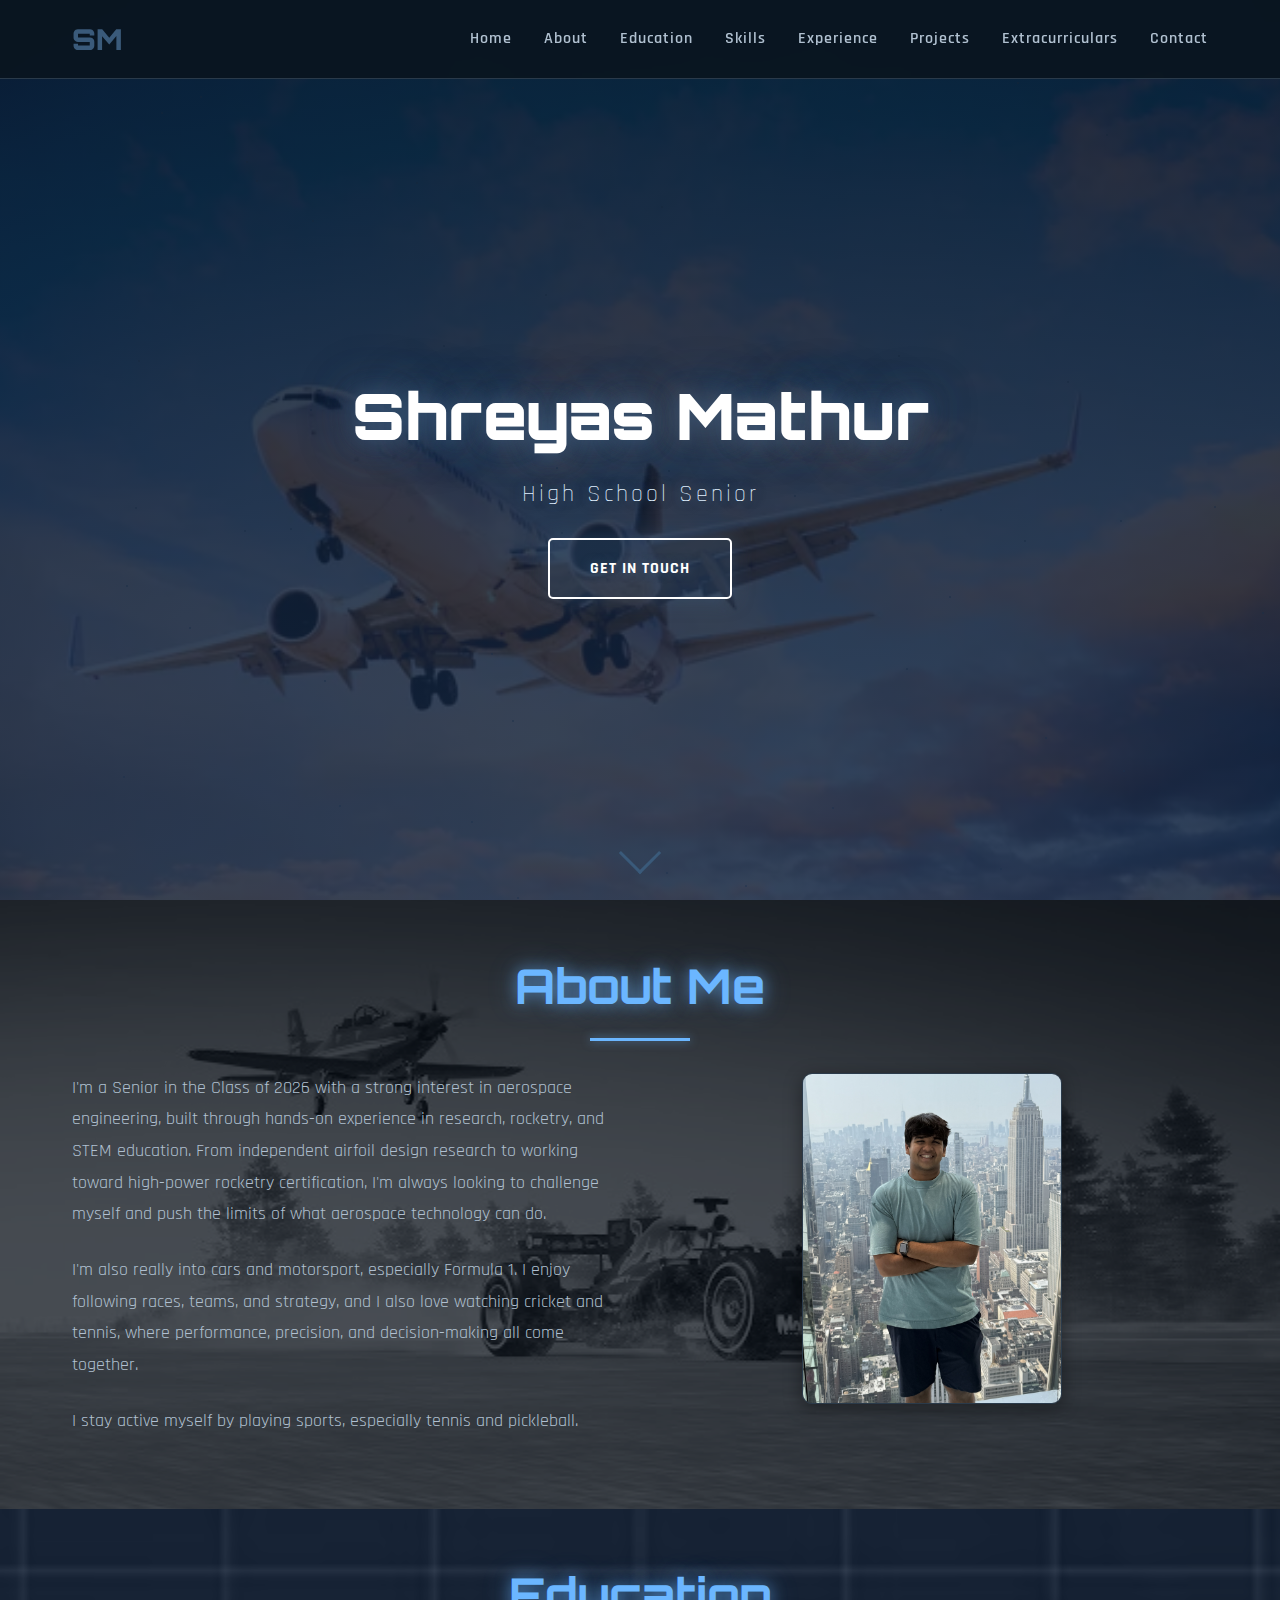
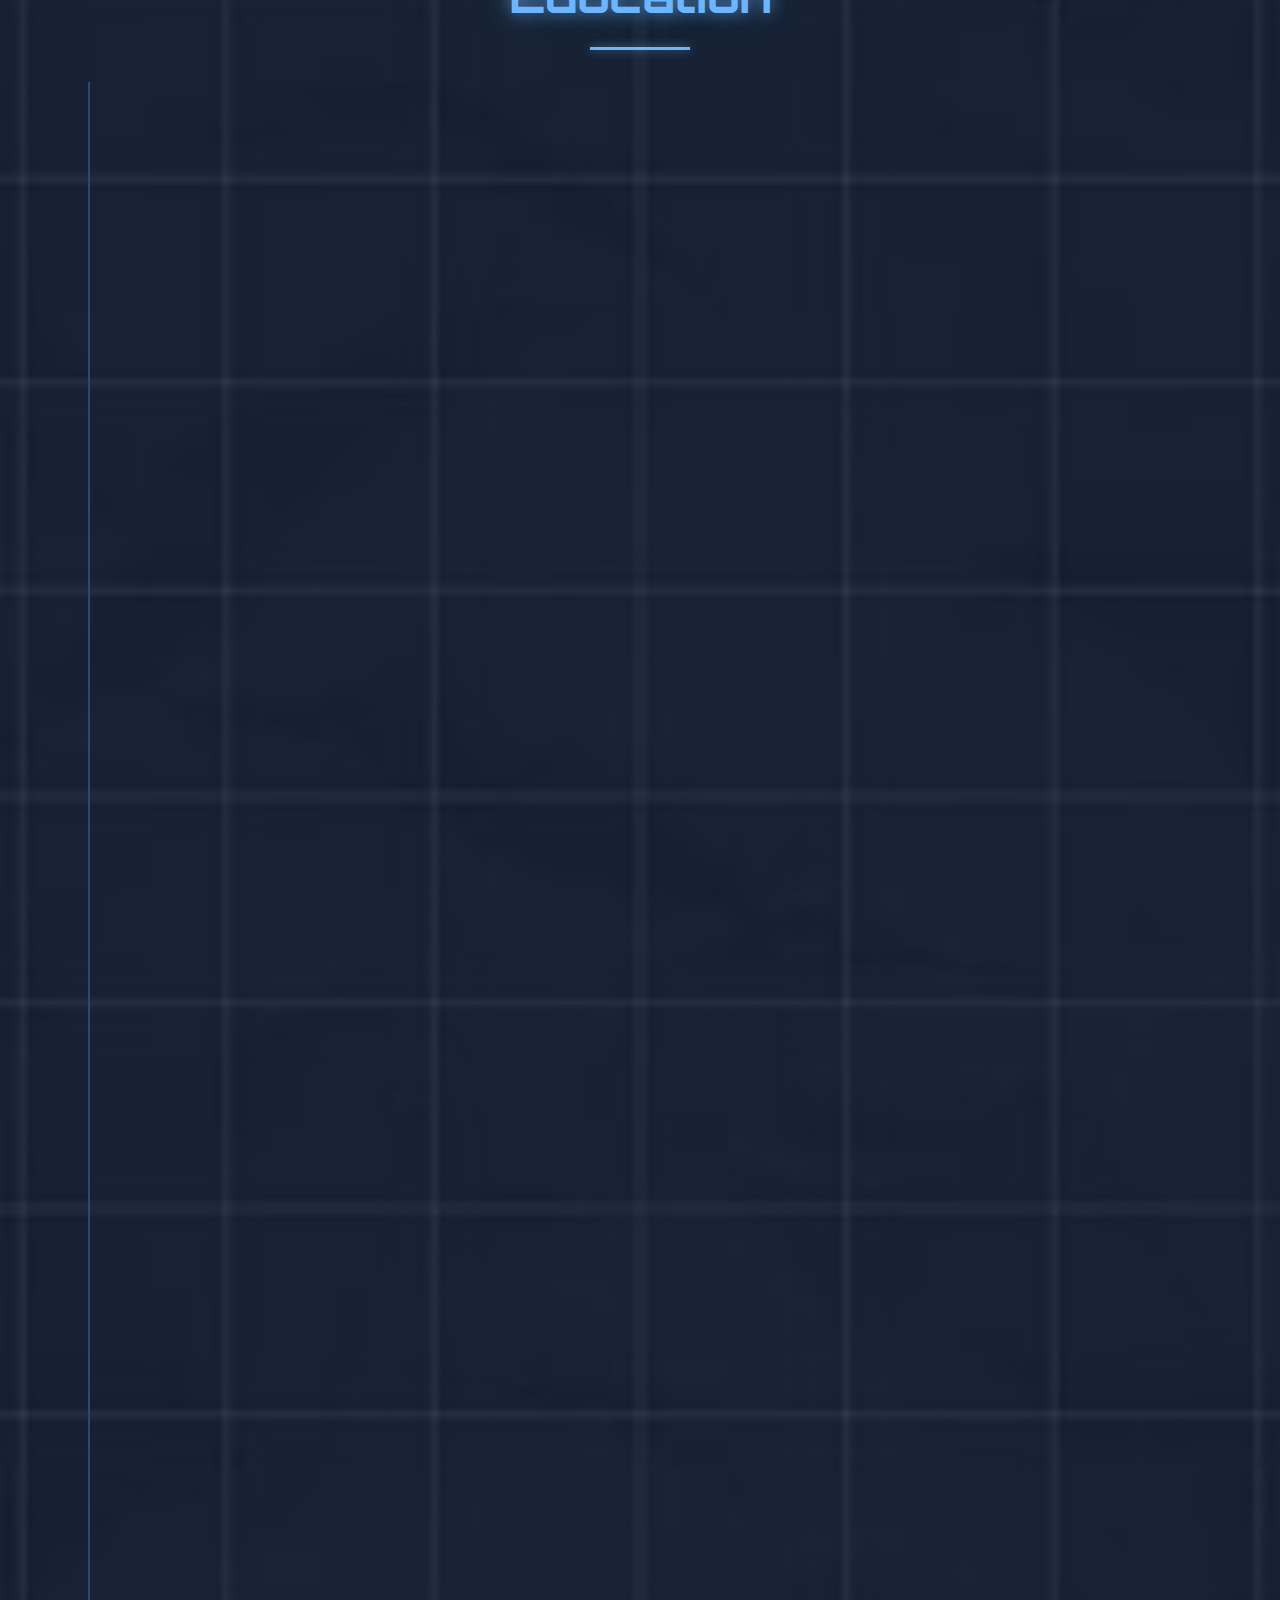
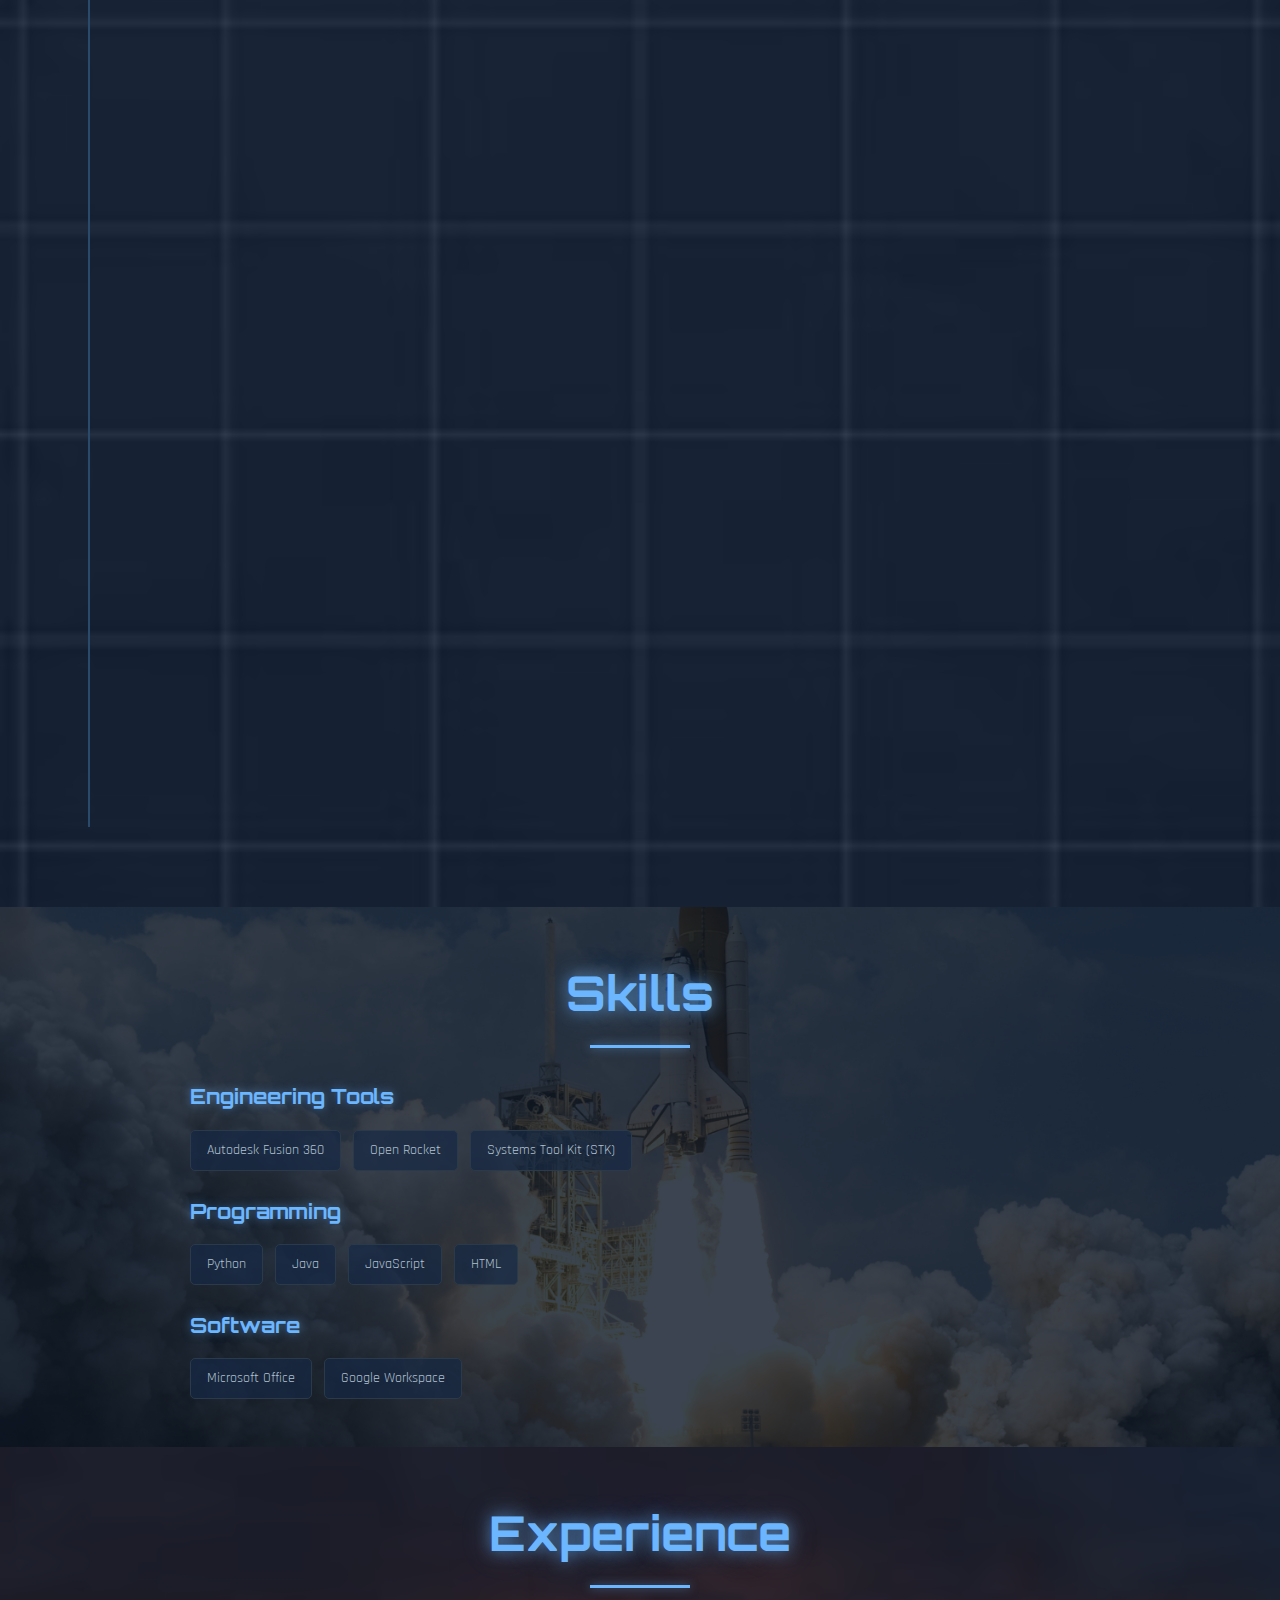
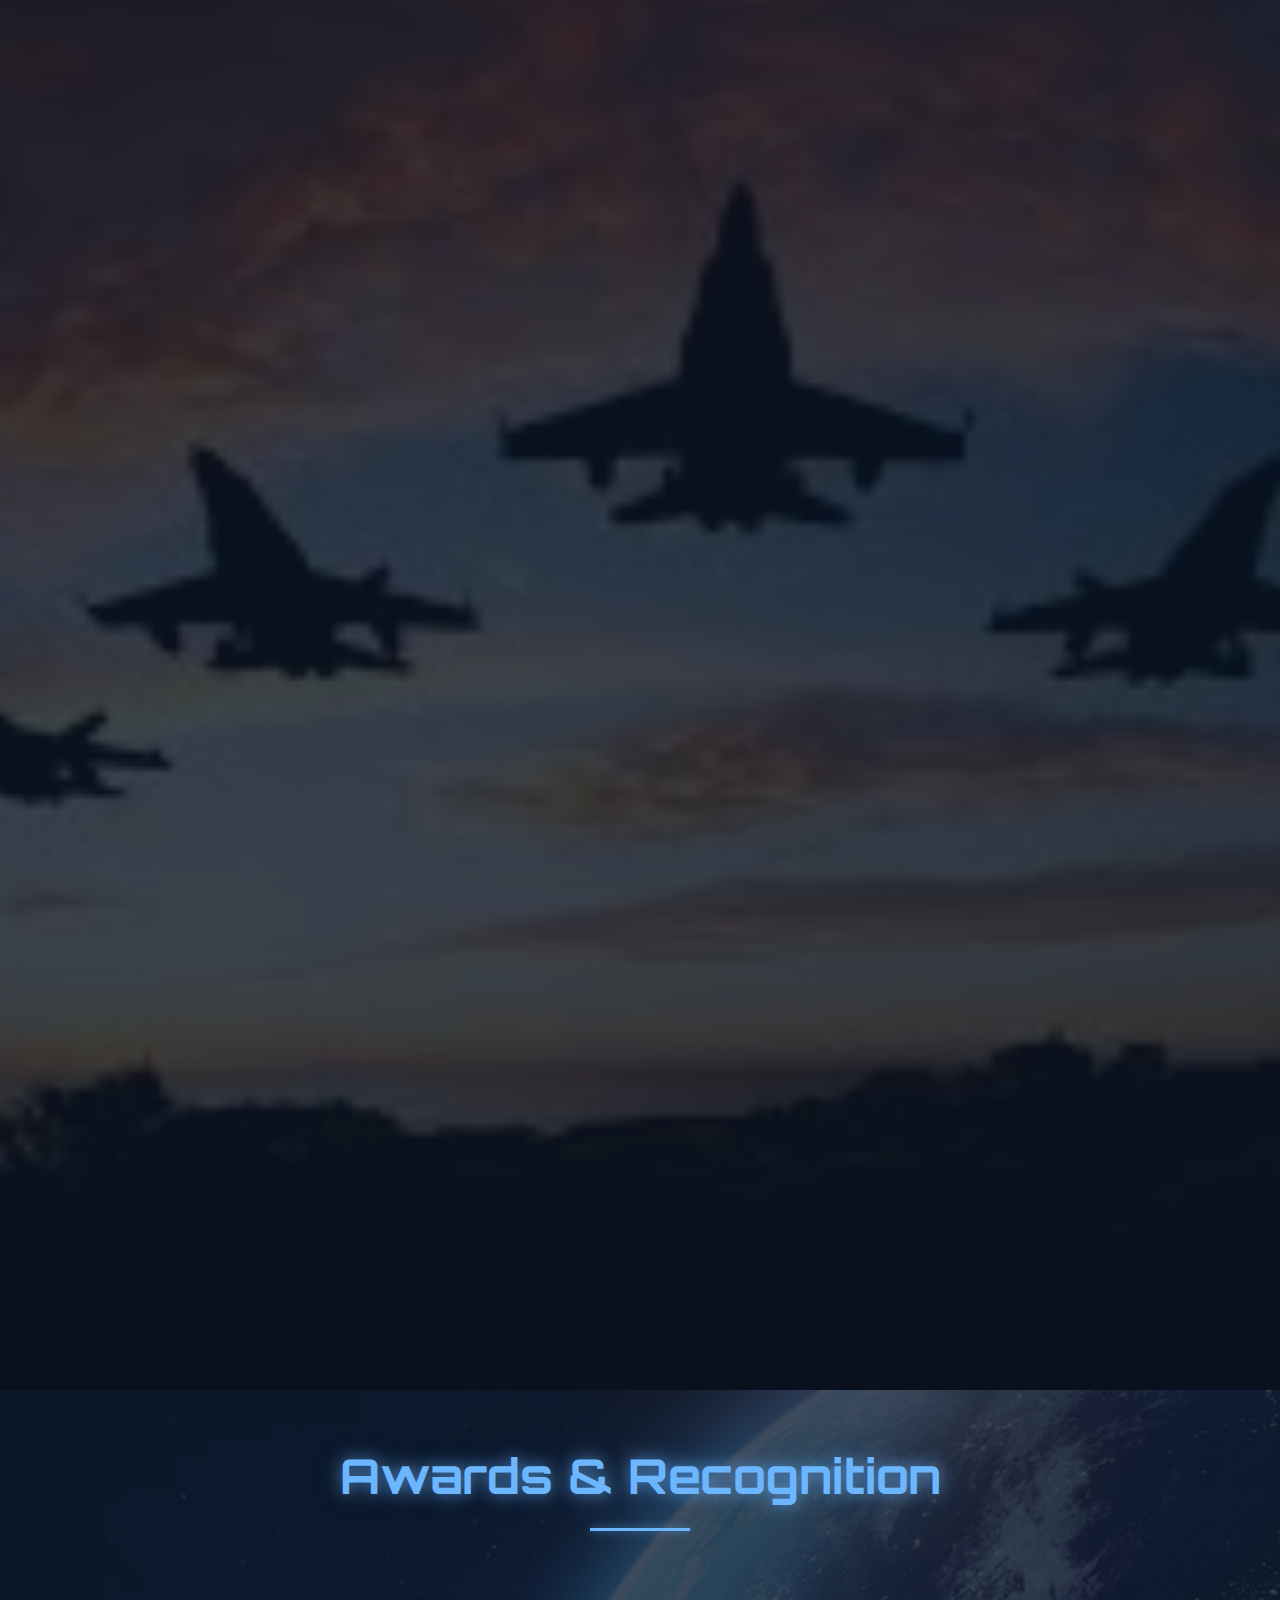
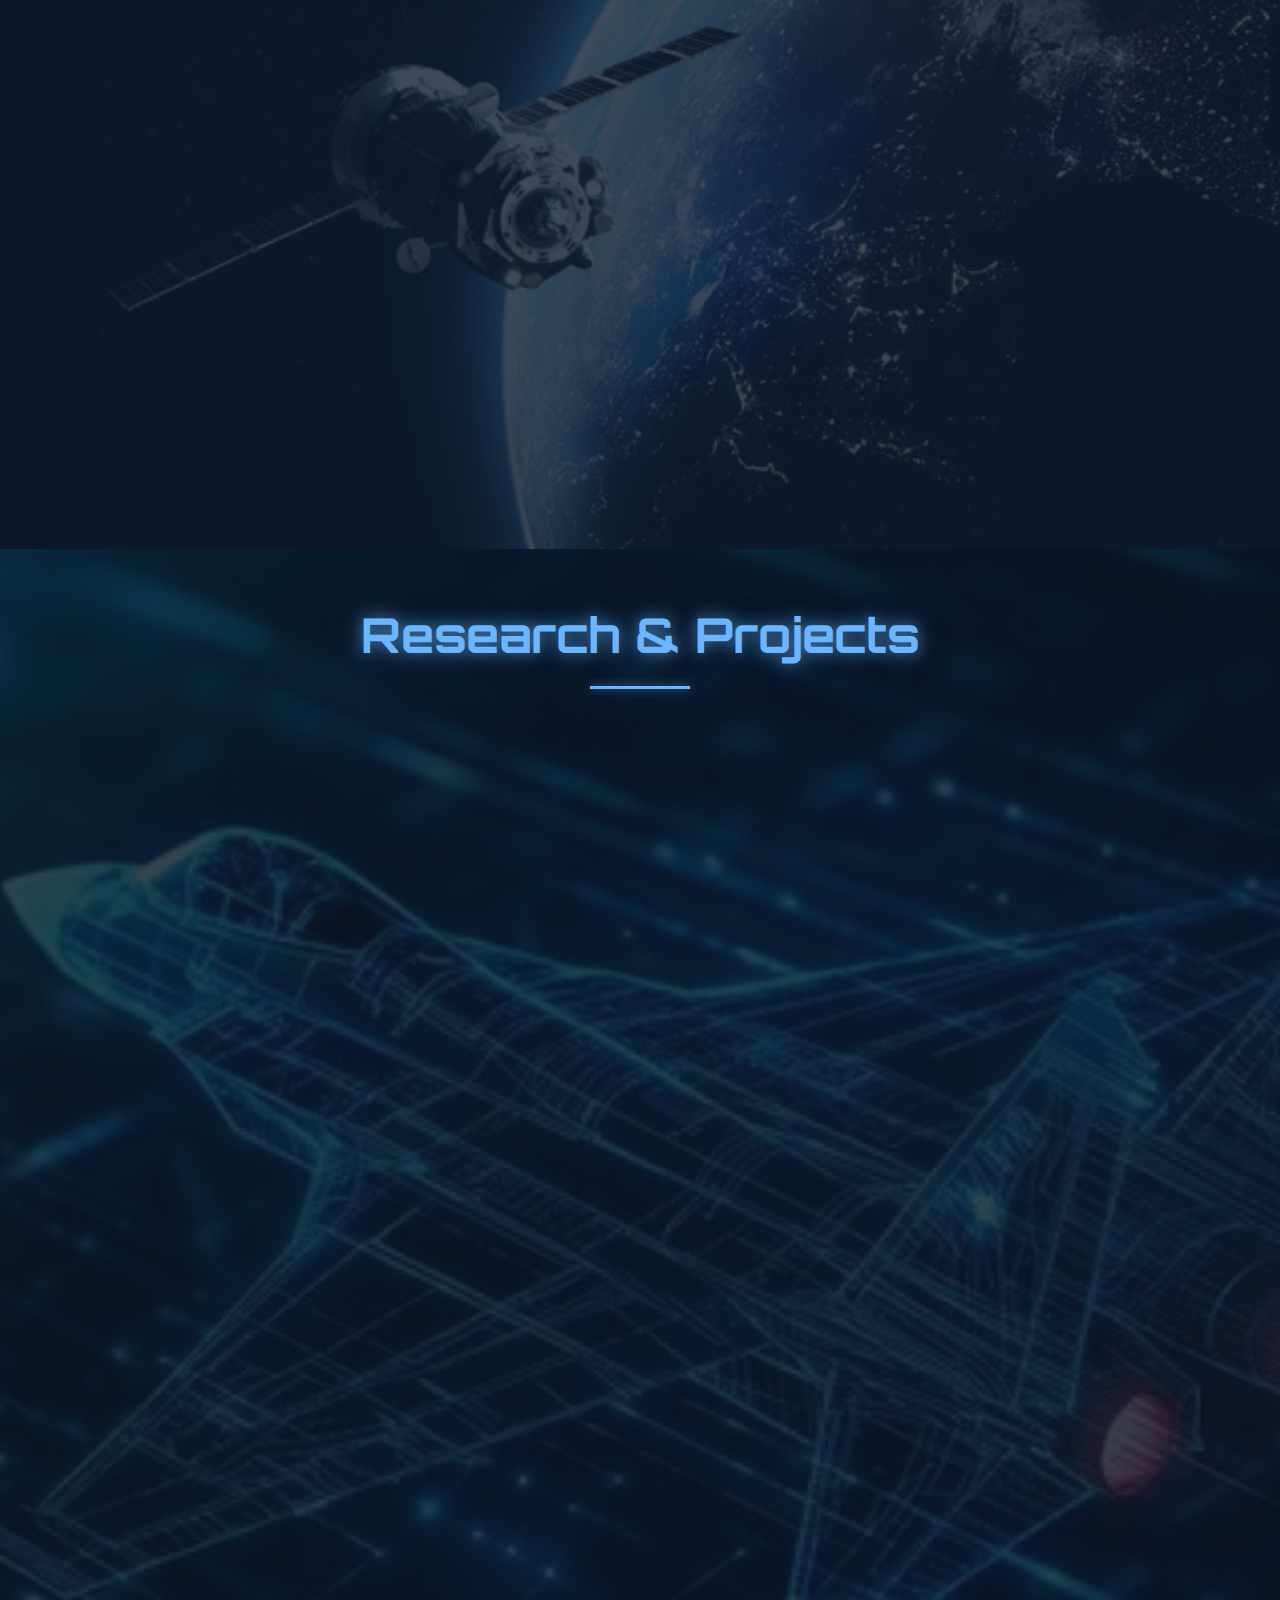
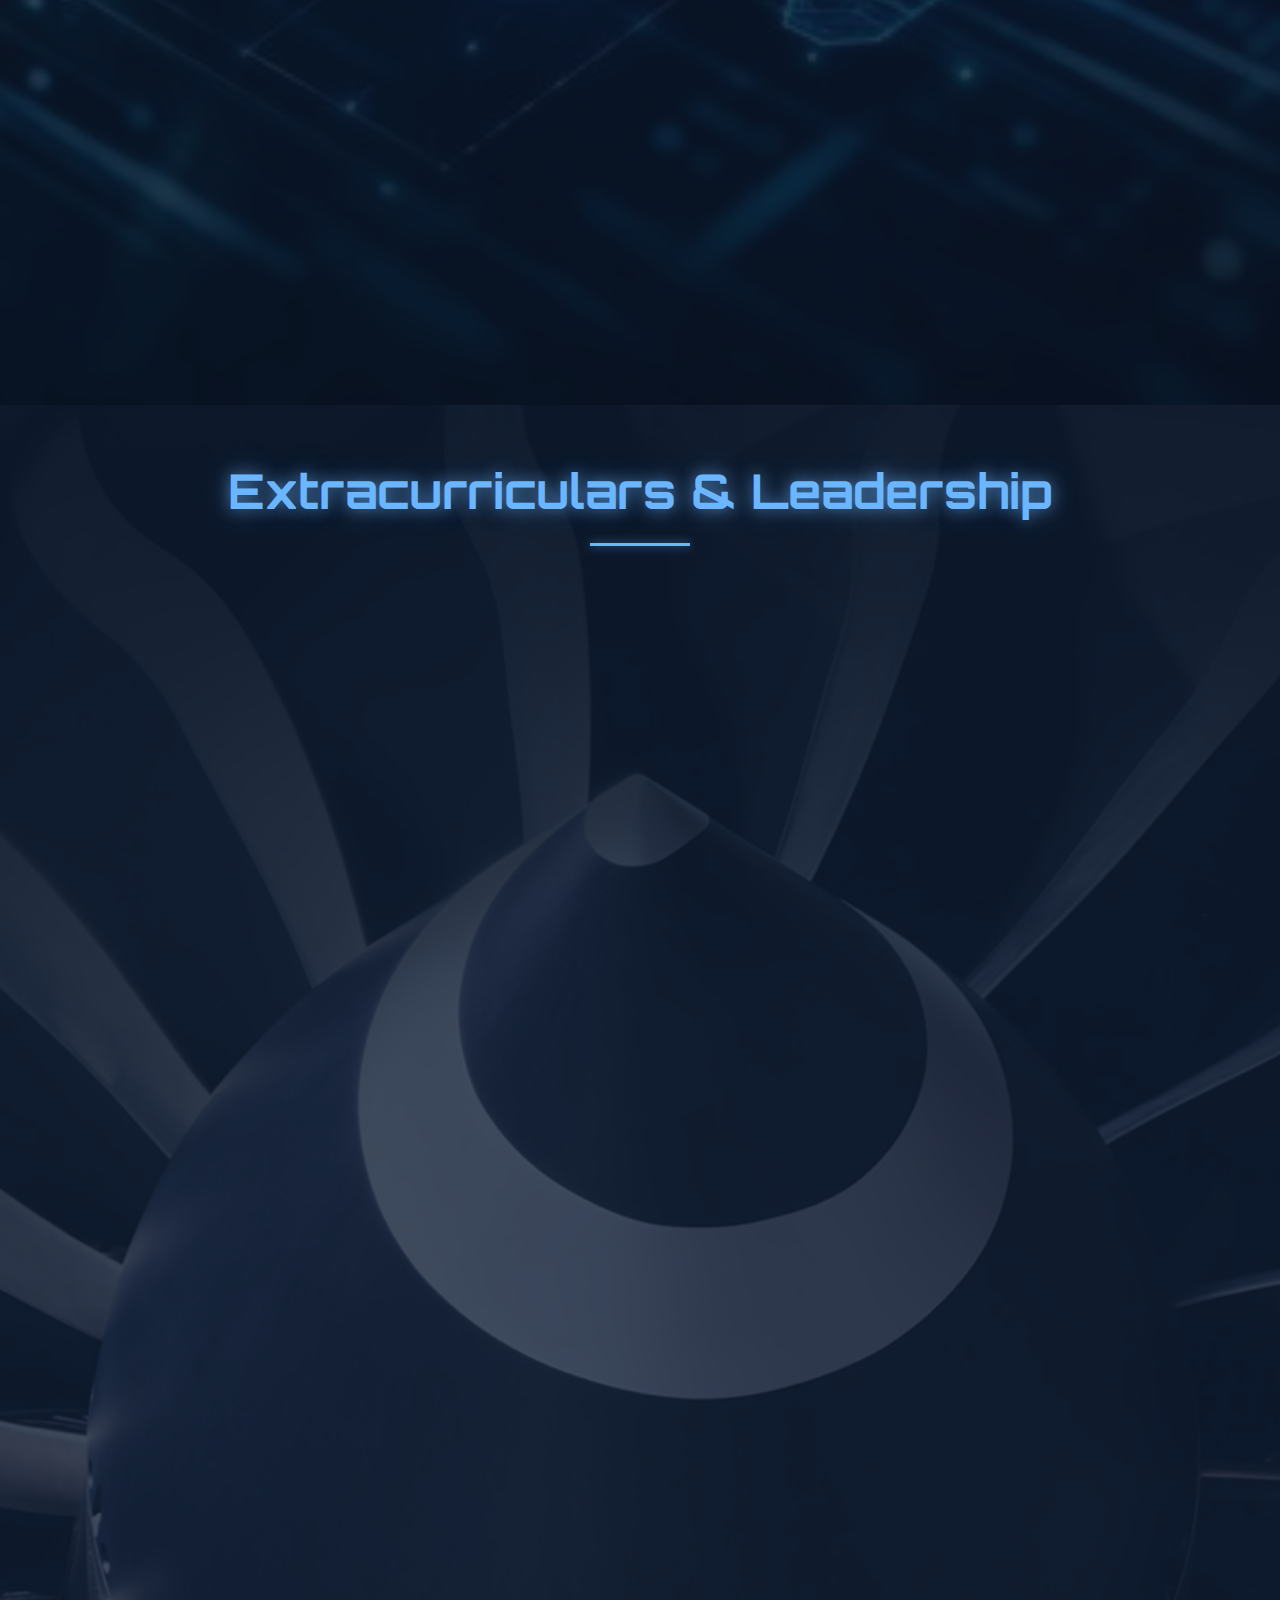
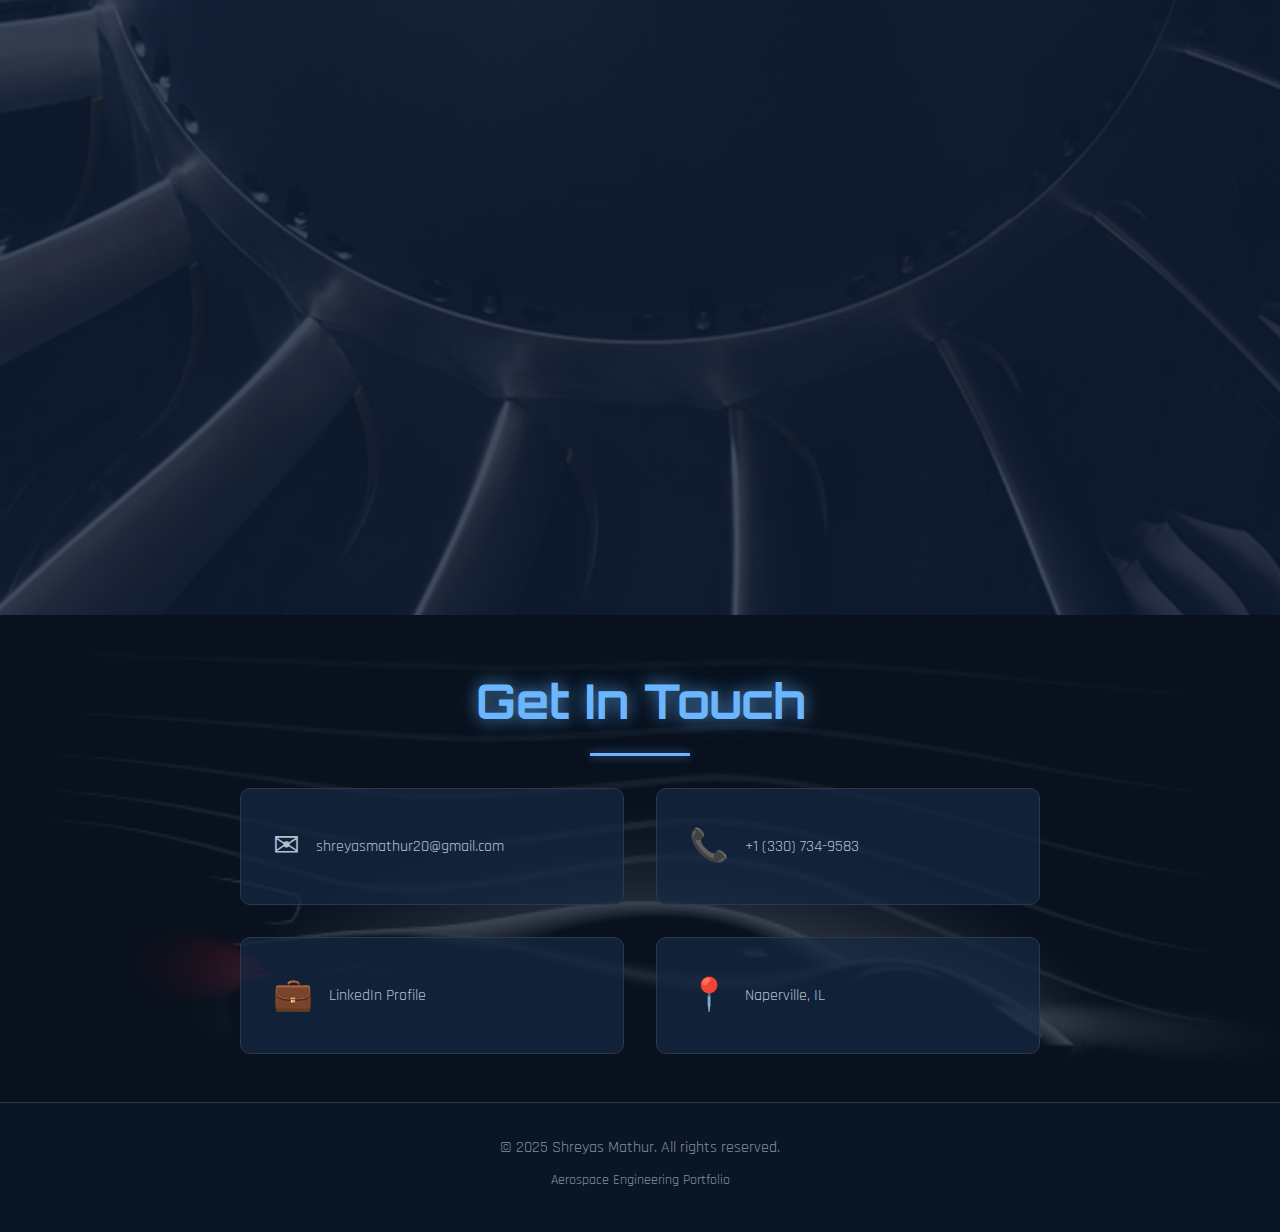
<file: index.html>
<!DOCTYPE html>
<html lang="en">
<head>
    <meta charset="UTF-8">
    <meta name="viewport" content="width=device-width, initial-scale=1.0">
    <title>Shreyas Mathur - Aerospace Portfolio</title>
    <link rel="stylesheet" href="styles.css">
    <link rel="preconnect" href="https://fonts.googleapis.com">
    <link rel="preconnect" href="https://fonts.gstatic.com" crossorigin>
    <link href="https://fonts.googleapis.com/css2?family=Orbitron:wght@400;700;900&family=Rajdhani:wght@300;400;600;700&display=swap" rel="stylesheet">
</head>
<body>
    <!-- Navigation -->
    <nav class="navbar">
        <div class="nav-container">
            <div class="logo">
                <a href="index.html" style="text-decoration: none; display: flex; align-items: center; gap: 0.5rem;">
                    <span class="logo-text">SM</span>
                </a>
            </div>
            <ul class="nav-menu">
                <li><a href="#home" class="nav-link">Home</a></li>
                <li><a href="#about" class="nav-link">About</a></li>
                <li><a href="#education" class="nav-link">Education</a></li>
                <li><a href="#skills" class="nav-link">Skills</a></li>
                <li><a href="#experience" class="nav-link">Experience</a></li>
                <li><a href="#research" class="nav-link">Projects</a></li>
                <li><a href="#extracurriculars" class="nav-link">Extracurriculars</a></li>
                <li><a href="#contact" class="nav-link">Contact</a></li>
            </ul>
        </div>
    </nav>

    <!-- Hero Section -->
    <section id="home" class="hero">
        <div class="hero-background">
            <div class="stars"></div>
            <div class="stars"></div>
            <div class="stars"></div>
        </div>
        <div class="hero-content">
            <h1 class="hero-title">
                <span class="title-line">Shreyas Mathur</span>
                <span class="title-subtitle">High School Senior</span>
            </h1>
            <div class="hero-buttons">
                <a href="#contact" class="btn btn-secondary">Get in Touch</a>
            </div>
        </div>
        <div class="scroll-indicator">
            <div class="scroll-arrow"></div>
        </div>
    </section>

    <!-- About Section -->
    <section id="about" class="section about-section">
        <div class="container">
            <h2 class="section-title">About Me</h2>
            <div class="about-content">
                <div class="about-text" style="max-width: 800px; margin: 0 auto;">
                    <p>I'm a Senior in the Class of 2026 with a strong interest in aerospace engineering, built through hands-on experience in research, rocketry, and STEM education. From independent airfoil design research to working toward high-power rocketry certification, I'm always looking to challenge myself and push the limits of what aerospace technology can do.</p>
                    <p>I'm also really into cars and motorsport, especially Formula 1. I enjoy following races, teams, and strategy, and I also love watching cricket and tennis, where performance, precision, and decision-making all come together.</p>
                    <p>I stay active myself by playing sports, especially tennis and pickleball.</p>
                </div>
                <div class="about-photo">
                    <img src="images/abtphoto.jpg" alt="Photo of Shreyas Mathur">
                </div>
            </div>
        </div>
    </section>

    <!-- Education Section -->
    <section id="education" class="section section-alt education-section">
        <div class="container">
            <h2 class="section-title">Education</h2>
            <div class="education-timeline">
                <div class="timeline-item">
                    <div class="timeline-marker"></div>
                    <div class="timeline-content neuqua-valley-content">
                        <h3>Senior, Class of 2026</h3>
                        <p class="timeline-location">Neuqua Valley High School, Naperville, IL</p>
                        <div class="timeline-details" style="display: grid; grid-template-columns: 1fr 1fr; gap: 2rem; margin-top: 1.5rem;">
                            <div>
                                <h4>Relevant Coursework</h4>
                                <ul>
                                    <li>AP Computer Science A</li>
                                    <li>AP Statistics</li>
                                    <li>Calculus 3</li>
                                    <li>AP Calculus BC</li>
                                    <li>AP Physics</li>
                                    <li>AP Chemistry</li>
                                    <li>PLTW Capstone</li>
                                    <li>PLTW Aerospace Engineering</li>
                                </ul>
                            </div>
                            <div>
                                <h4>Extracurriculars</h4>
                                <ul>
                                    <li>American Rocketry Challenge: Team Captain</li>
                                    <li>Business Professionals of America: Vice President of Competitive Events</li>
                                    <li>Mu Alpha Theta: International Math Honor Society</li>
                                    <li>Club Elevate: President</li>
                                    <li>JV Tennis: Team Captain</li>
                                    <li>Model UN</li>
                                </ul>
                                <a href="#extracurriculars" class="research-link" style="display: inline-block; margin-top: 1rem;">Learn More →</a>
                            </div>
                        </div>
                    </div>
                </div>
                <div class="timeline-item">
                    <div class="timeline-marker"></div>
                    <div class="timeline-content uiuc-content" style="padding-bottom: 1rem;">
                        <h3>Illinois Aerospace Institute</h3>
                        <p class="timeline-location">University of Illinois at Urbana-Champaign</p>
                        <p class="timeline-duration">One week residential program</p>
                        <div style="color: var(--text-secondary); margin-top: 1rem; line-height: 1.8;">
                            <p>Over the week-long on-campus experience, I attended lectures on a variety of aerospace concepts like flight mechanics, rocket propulsion, orbital dynamics, and aerospace materials. The program also involved introductions to industry tools and analyzing how to solve problems using Excel and Python.</p>
                            <p style="margin-top: 1rem;">I also visited world-class aerospace research facilities on campus, including the LASSI, ARL, and the Wind Tunnel Laboratory. I witnessed how aerospace industry research is done using industry-grade tools, testing equipment, and design processes. I also spoke with researchers working on active projects and discussed their experiences to give me a clear picture of what aerospace engineering looks like in practice.</p>
                            <p style="margin-top: 1rem;">The program also included model glider and rocket design activities, where I applied key engineering concepts like lift, stability, and thrust. I worked through the full design process—planning, building, testing, and making adjustments based on performance results. These hands-on projects helped reinforce what I learned in lectures and provided a deeper understanding of how aerospace engineers approach challenges.</p>
                        </div>
                        <div style="display: grid; grid-template-columns: repeat(2, 1fr); gap: 1rem; margin-top: 1.5rem; margin-bottom: 0;">
                            <img src="images/UIUC-1.JPG" alt="Illinois Aerospace Institute" style="width: 100%; height: auto; object-fit: cover; border-radius: 5px; border: 1px solid var(--border-color);">
                            <img src="images/UIUC-2.JPG" alt="Illinois Aerospace Institute" style="width: 100%; height: auto; object-fit: contain; border-radius: 5px; border: 1px solid var(--border-color);">
                        </div>
                    </div>
                </div>
                <div class="timeline-item">
                    <div class="timeline-marker"></div>
                    <div class="timeline-content fermilab-content">
                        <h3>Saturday Morning Physics</h3>
                        <p class="timeline-location">Fermi National Laboratory (Fermilab)</p>
                        <p class="timeline-duration">11-week program</p>
                        <p style="color: var(--text-secondary); margin-top: 1rem; line-height: 1.8;">I participated in Fermilab's prestigious Saturday Morning Physics (SMP) Program, an enrichment series designed to introduce high school students to modern physics. Over the course of 11 weeks, I attended expert-led lectures and toured one of the world's leading physics laboratories. Through engaging presentations and access to Fermilab's facilities, I explored cutting-edge physics concepts and gained a deeper understanding and appreciation of how modern physics research is conducted.</p>
                        <div style="margin-top: 1.5rem;">
                            <img src="images/Fermi-1.jpg" alt="Fermilab" style="width: 100%; max-width: 500px; height: auto; border-radius: 5px; border: 1px solid var(--border-color);">
                        </div>
                    </div>
                </div>
            </div>
        </div>
    </section>

    <!-- Skills Section -->
    <section id="skills" class="section skills-section">
        <div class="container">
            <h2 class="section-title">Skills</h2>
            <div class="skills-grid" style="max-width: 900px; margin: 0 auto;">
                <div class="skill-category">
                    <h3>Engineering Tools</h3>
                    <div class="skill-tags">
                        <span class="skill-tag">Autodesk Fusion 360</span>
                        <span class="skill-tag">Open Rocket</span>
                        <span class="skill-tag">Systems Tool Kit (STK)</span>
                    </div>
                </div>
                <div class="skill-category">
                    <h3>Programming</h3>
                    <div class="skill-tags">
                        <span class="skill-tag">Python</span>
                        <span class="skill-tag">Java</span>
                        <span class="skill-tag">JavaScript</span>
                        <span class="skill-tag">HTML</span>
                    </div>
                </div>
                <div class="skill-category">
                    <h3>Software</h3>
                    <div class="skill-tags">
                        <span class="skill-tag">Microsoft Office</span>
                        <span class="skill-tag">Google Workspace</span>
                    </div>
                </div>
            </div>
        </div>
    </section>

    <!-- Experience Section -->
    <section id="experience" class="section experience-section">
        <div class="container">
            <h2 class="section-title">Experience</h2>
            <div class="experience-grid" style="grid-template-columns: repeat(2, 1fr);">
                <div class="experience-card">
                    <div class="card-header">
                        <h3>Chief of Staff Intern</h3>
                        <span class="card-company">Naperville City Mayor</span>
                        <span class="card-date">January 2025 - Current</span>
                    </div>
                    <ul class="card-list">
                        <li>Represented the city at public events and meetings with the mayor, fostering positive relationships between local government and residents</li>
                        <li>Engaged with community members to identify needs, gather feedback, and promote participation in city programs</li>
                        <li>Strengthened leadership, communication, and public relations skills through active involvement in city initiatives</li>
                        <li>Produced digital media content for social platforms to inform and connect with the community</li>
                    </ul>
                    <div style="display: grid; grid-template-columns: repeat(2, 1fr); gap: 1rem; margin-top: 1.5rem;">
                        <img src="images/mayor-photo-1.png" alt="Group photo with mayor" style="width: 100%; border-radius: 5px; border: 1px solid var(--border-color);">
                        <img src="images/mayor-photo-2.png" alt="Group photo with mayor" style="width: 100%; border-radius: 5px; border: 1px solid var(--border-color);">
                    </div>
                </div>
                <div class="experience-card">
                    <div class="card-header">
                        <h3>Youth STEM and Coding Lead</h3>
                        <span class="card-company">CODINU Inc</span>
                        <span class="card-date">September 2021 - Present</span>
                    </div>
                    <ul class="card-list">
                        <li>Developed and designed coding projects and assignment samples using block coding and Python</li>
                        <li>Managed the planning and execution of coding courses, including creating lesson plans and setting learning objectives</li>
                        <li>Provided individualized guidance and support to students in project planning, coding, and debugging</li>
                        <li>Spearheaded Arduino prototype development during summer camps, mentoring students through design and troubleshooting</li>
                    </ul>
                    <div style="display: grid; grid-template-columns: repeat(2, 1fr); gap: 1rem; margin-top: 1.5rem;">
                        <img src="images/Codinu-1.JPG" alt="CODINU" style="width: 100%; border-radius: 5px; border: 1px solid var(--border-color);">
                        <img src="images/Codinu-2.JPG" alt="CODINU" style="width: 100%; border-radius: 5px; border: 1px solid var(--border-color);">
                    </div>
                </div>
                <div class="experience-card">
                    <div class="card-header">
                        <h3>Teaching Assistant</h3>
                        <span class="card-company">STEMshala Enrichment Center</span>
                        <span class="card-date">July 2024 - March 2025</span>
                    </div>
                    <ul class="card-list">
                        <li>Guided students in designing and building both simple and complex machines using LEGO components</li>
                        <li>Taught engineering concepts such as gears, pulleys, and levers through hands-on LEGO projects</li>
                        <li>Encouraged problem-solving and creativity by challenging students to develop functional mechanical structures</li>
                        <li>Provided support and troubleshooting to help students refine their designs and improve mechanical efficiency</li>
                    </ul>
                </div>
                <div class="experience-card">
                    <div class="card-header">
                        <h3>Illinois Aviation Museum @ Clow International Airport</h3>
                        <span class="card-company">Aircraft Preservation Volunteer</span>
                        <span class="card-date">June 2022 - Present</span>
                    </div>
                    <ul class="card-list">
                        <li>Collaborated on crafting authentic replicas of historical World War II aircraft, enriching museum exhibits with detailed historical accuracy</li>
                        <li>Supported the refurbishment of vintage aircraft, preparing them for display in the museum to showcase aviation heritage</li>
                        <li>Spearheaded educational stations at STEM events, educating young children on aviation concepts and aircraft functionality</li>
                    </ul>
                    <div style="display: grid; grid-template-columns: repeat(2, 1fr); gap: 1rem; margin-top: 1.5rem;">
                        <img src="images/airport-photo-1.jpg" alt="Illinois Aviation Museum" style="width: 100%; border-radius: 5px; border: 1px solid var(--border-color);">
                        <img src="images/airport-photo-2.jpg" alt="Illinois Aviation Museum" style="width: 100%; border-radius: 5px; border: 1px solid var(--border-color);">
                    </div>
                </div>
            </div>
        </div>
    </section>

    <!-- Awards Section -->
    <section id="awards" class="section section-alt awards-section">
        <div class="container">
            <h2 class="section-title">Awards & Recognition</h2>
            <div class="awards-grid">
                <div class="award-category">
                    <h3>Academic Excellence</h3>
                    <ul class="award-list">
                        <li><span class="award-name">National Merit Scholar</span> - Nationally Commended (College Board)</li>
                        <li><span class="award-name">AP Scholar with Distinction</span> (College Board)</li>
                        <li><span class="award-name">Presidential Award for Academic Excellence</span> (2022)</li>
                    </ul>
                    <div style="margin-top: 1.5rem;">
                        <img src="images/APScholar.png" alt="AP Scholar with Distinction" style="width: 100%; max-width: 400px; border-radius: 5px; border: 1px solid var(--border-color);">
                    </div>
                </div>
                <div class="award-category">
                    <h3>Volunteer Service</h3>
                    <ul class="award-list">
                        <li><span class="award-name">Presidential Gold Volunteer Service Award</span> (2021, 2022)</li>
                        <li><span class="award-name">Presidential Bronze Volunteer Service Award</span> (2024)</li>
                    </ul>
                </div>
                <div class="award-category">
                    <h3>Business Professionals of America</h3>
                    <ul class="award-list">
                        <li><span class="award-name">2nd Place</span> - State Leadership Conference Global Marketing Team (2024)</li>
                        <li><span class="award-name">6th Place</span> - National Leadership Conference Global Marketing Team (2024, 2025)</li>
                        <li><span class="award-name">National Leadership Conference Qualifier</span> - Graphic Design Promotion (2025)</li>
                    </ul>
                </div>
            </div>
        </div>
    </section>

    <!-- Research & Projects Section -->
    <section id="research" class="section research-section">
        <div class="container">
            <h2 class="section-title">Research & Projects</h2>
            <div class="research-grid">
                <div class="research-card featured">
                    <div class="research-badge">Published Research</div>
                    <h3>The Effect of Airfoil Thickness on Fuel Consumption in Flight</h3>
                    <p class="research-publication">Published in October 2025 issue of Curieux Academic Journal</p>
                    <p>I conducted independent research analyzing how airfoil thickness affects the fuel efficiency of passenger aircraft using wind tunnel experiments and NASA simulation software. To strengthen my work, I consulted with aerospace industry professionals who helped me refine my experimental methods and validate my findings.</p>
                    <div style="display: grid; grid-template-columns: repeat(2, 1fr); gap: 1rem; margin-top: 1.5rem;">
                        <img src="images/research1.jpeg" alt="Research image 1" style="width: 100%; height: 300px; object-fit: cover; border-radius: 5px; border: 1px solid var(--border-color);">
                        <img src="images/research2.jpeg" alt="Research image 2" style="width: 100%; height: 300px; object-fit: cover; border-radius: 5px; border: 1px solid var(--border-color);">
                        <img src="images/research3.png" alt="Research image 3" style="width: 100%; border-radius: 5px; border: 1px solid var(--border-color); grid-column: 1 / 3; max-width: 300px; justify-self: center;">
                    </div>
                    <a href="https://www.curieuxacademicjournal.com/_files/ugd/99711c_72088265327b40cda8eef50b51a9588d.pdf" target="_blank" class="research-link" style="display: inline-block; margin-top: 1rem;">Read Publication →</a>
                </div>
                <div class="research-card">
                    <h3>Tripoli Rocketry Association: Level 1 High Power Rocketry Certification</h3>
                    <p>Built a high-precision Wildman Journey 75 rocket, pursuing the Tripoli Level 1 High-Power Rocketry Certification as a step toward advanced aerospace goals. Assembled every component—from the airframe and motor mount to the recovery system—ensuring structural integrity and aerodynamic balance. Successfully completed the certification exam, marking a key milestone toward my advanced aerospace goals.</p>
                    <div style="display: grid; grid-template-columns: repeat(2, 1fr); gap: 1rem; margin-top: 1.5rem;">
                        <img src="images/rocket1.jpeg" alt="Rocket image 1" style="width: 100%; height: 300px; object-fit: cover; border-radius: 5px; border: 1px solid var(--border-color);">
                        <img src="images/rocket3.png" alt="Rocket image 3" style="width: 100%; min-height: 300px; object-fit: cover; border-radius: 5px; border: 1px solid var(--border-color);">
                        <img src="images/rocket2.jpeg" alt="Rocket image 2" style="width: 100%; max-width: 200px; border-radius: 5px; border: 1px solid var(--border-color); grid-column: 1 / 3; justify-self: center; transform: rotate(270deg); margin-top: -0.5rem;">
                    </div>
                </div>
                <div class="research-card">
                    <h3>SnapTrash</h3>
                    <p>Developed SnapTrash, an AI-powered waste management app for the 2023 Congressional App Challenge. Built with MIT App Inventor, using computer vision to identify items from photos or barcodes and directs users to the correct bin, making recycling effortless.</p>
                </div>
            </div>
        </div>
    </section>

    <!-- Extracurriculars Section -->
    <section id="extracurriculars" class="section section-alt extracurriculars-section">
        <div class="container">
            <h2 class="section-title">Extracurriculars & Leadership</h2>
            <div class="extracurriculars-grid" style="grid-template-columns: repeat(2, 1fr);">
                <div class="extracurricular-item">
                    <div class="extracurricular-icon">🚀</div>
                    <h3>American Rocketry Challenge</h3>
                    <p>Team Captain</p>
                    <p style="color: var(--text-secondary); margin-top: 1rem; line-height: 1.6;">Directed rocket construction with extreme precision; delegated building tasks strategically to deliver a high-quality launch vehicle ahead of schedule</p>
                    <div style="margin-top: 1.5rem;">
                        <img src="images/arc-1.jpg" alt="American Rocketry Challenge" style="width: 50%; border-radius: 5px; border: 1px solid var(--border-color);">
                    </div>
                </div>
                <div class="extracurricular-item">
                    <div class="extracurricular-icon">💼</div>
                    <h3>Business Professionals of America</h3>
                    <p>Vice President of Competitive Events</p>
                    <p style="color: var(--text-secondary); margin-top: 1rem; line-height: 1.6;">Mentored a club of 100+ members in event selection, competition prep, and confidence-building, guiding peers to succeed at state and national levels</p>
                    <div style="display: grid; grid-template-columns: repeat(2, 1fr); gap: 1rem; margin-top: 1.5rem;">
                        <img src="images/BPA-1.png" alt="Business Professionals of America" style="width: 100%; border-radius: 5px; border: 1px solid var(--border-color);">
                        <img src="images/BPA-2.jpg" alt="Business Professionals of America" style="width: 100%; border-radius: 5px; border: 1px solid var(--border-color);">
                    </div>
                </div>
                <div class="extracurricular-item">
                    <div class="extracurricular-icon">🎯</div>
                    <h3>Club Elevate</h3>
                    <p>President - Elevating youth by teaching advocacy</p>
                    <p style="color: var(--text-secondary); margin-top: 1rem; line-height: 1.6;">Facilitated club outreach to multiple elementary schools, developed interactive lessons on communication, and led successful food drive initiatives.</p>
                    <div style="display: grid; grid-template-columns: repeat(2, 1fr); gap: 1rem; margin-top: 1.5rem;">
                        <img src="images/Elevate-1.jpg" alt="Club Elevate" style="width: 100%; border-radius: 5px; border: 1px solid var(--border-color);">
                        <img src="images/Elevate-2.jpg" alt="Club Elevate" style="width: 100%; border-radius: 5px; border: 1px solid var(--border-color);">
                    </div>
                </div>
                <div class="extracurricular-item">
                    <div class="extracurricular-icon">📐</div>
                    <h3>Mu Alpha Theta</h3>
                    <p>International Math Honor Society</p>
                </div>
                <div class="extracurricular-item">
                    <div class="extracurricular-icon">🎾</div>
                    <h3>Neuqua Valley JV Tennis</h3>
                    <p>Team Captain</p>
                    <p style="color: var(--text-secondary); margin-top: 1rem; line-height: 1.6;">Organized practices, led warmups, managed drills, and motivated teammates to drive team to regional championship through strong leadership.</p>
                </div>
                <div class="extracurricular-item">
                    <div class="extracurricular-icon">🌍</div>
                    <h3>Model UN</h3>
                    <p>CIMUN XX and XIX</p>
                </div>
            </div>
        </div>
    </section>

    <!-- Contact Section -->
    <section id="contact" class="section contact-section">
        <div class="container">
            <h2 class="section-title">Get In Touch</h2>
            <div class="contact-content">
                <div class="contact-info">
                    <a href="mailto:shreyasmathur20@gmail.com" class="contact-item">
                        <span class="contact-icon">✉</span>
                        <span>shreyasmathur20@gmail.com</span>
                    </a>
                    <a href="tel:+13307349583" class="contact-item">
                        <span class="contact-icon">📞</span>
                        <span>+1 (330) 734-9583</span>
                    </a>
                    <a href="https://www.linkedin.com/in/shreyas-mathur" target="_blank" class="contact-item">
                        <span class="contact-icon">💼</span>
                        <span>LinkedIn Profile</span>
                    </a>
                    <div class="contact-item">
                        <span class="contact-icon">📍</span>
                        <span>Naperville, IL</span>
                    </div>
                </div>
            </div>
        </div>
    </section>

    <!-- Footer -->
    <footer class="footer">
        <div class="container">
            <p>&copy; 2025 Shreyas Mathur. All rights reserved.</p>
            <p class="footer-subtitle">Aerospace Engineering Portfolio</p>
        </div>
    </footer>

    <script src="script.js"></script>
</body>
</html>
</file>
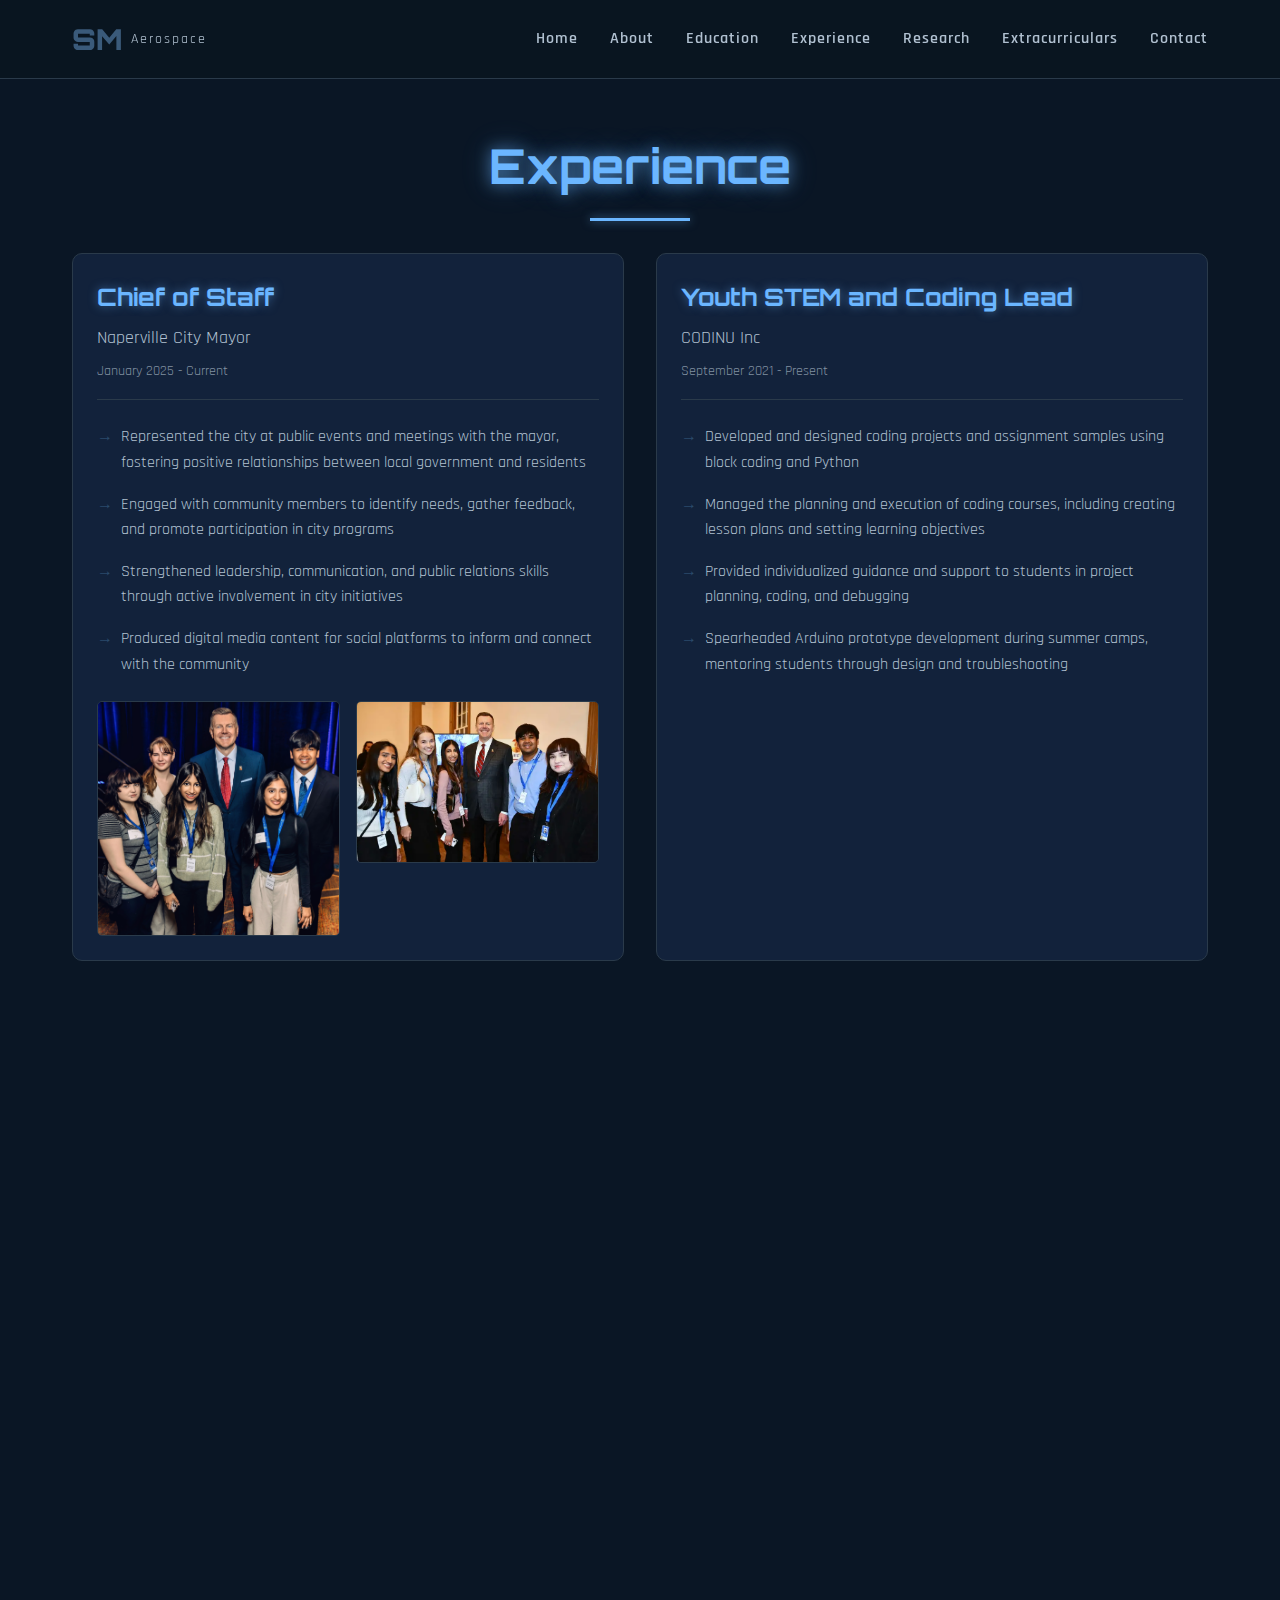
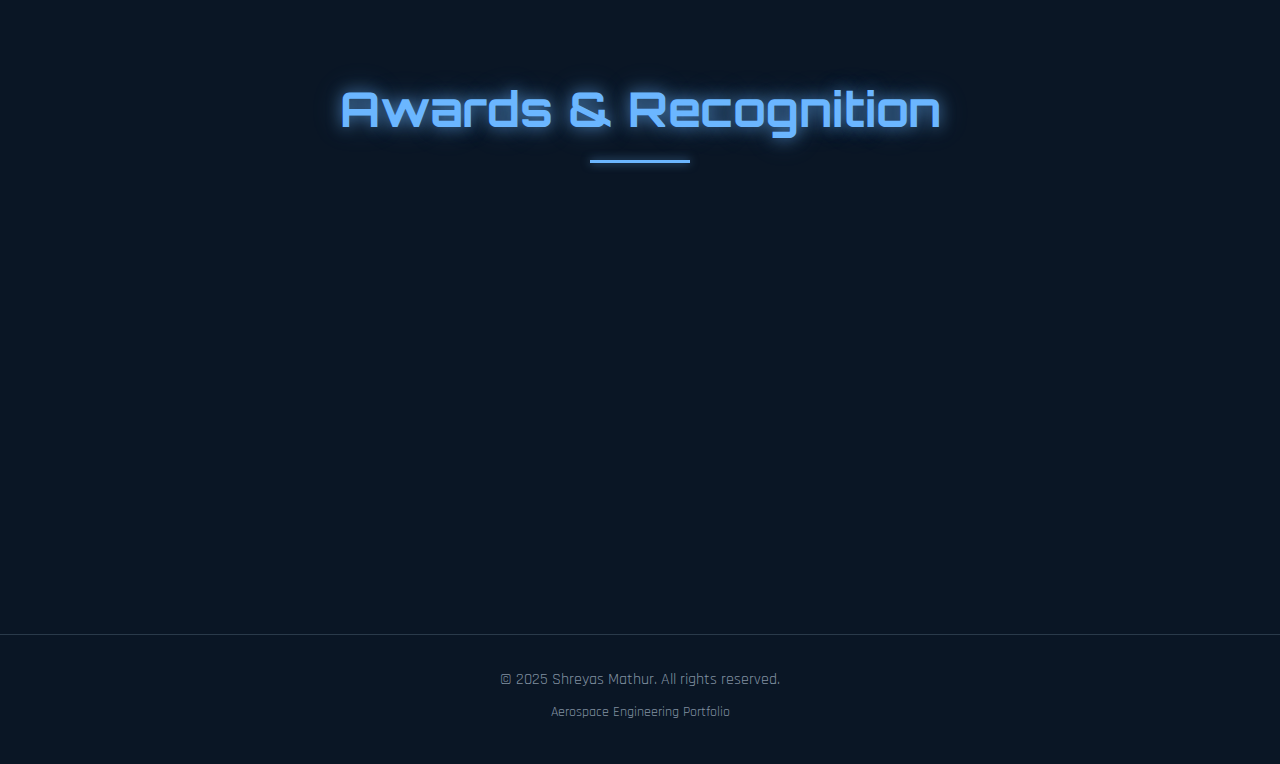
<file: experience.html>
<!DOCTYPE html>
<html lang="en">
<head>
    <meta charset="UTF-8">
    <meta name="viewport" content="width=device-width, initial-scale=1.0">
    <title>Experience - Shreyas Mathur</title>
    <link rel="stylesheet" href="styles.css">
    <link rel="preconnect" href="https://fonts.googleapis.com">
    <link rel="preconnect" href="https://fonts.gstatic.com" crossorigin>
    <link href="https://fonts.googleapis.com/css2?family=Orbitron:wght@400;700;900&family=Rajdhani:wght@300;400;600;700&display=swap" rel="stylesheet">
</head>
<body>
    <!-- Navigation -->
    <nav class="navbar">
        <div class="nav-container">
            <div class="logo">
                <a href="index.html" style="text-decoration: none; display: flex; align-items: center; gap: 0.5rem;">
                    <span class="logo-text">SM</span>
                    <span class="logo-subtitle">Aerospace</span>
                </a>
            </div>
            <ul class="nav-menu">
                <li><a href="index.html" class="nav-link">Home</a></li>
                <li><a href="index.html#about" class="nav-link">About</a></li>
                <li><a href="education.html" class="nav-link">Education</a></li>
                <li><a href="experience.html" class="nav-link">Experience</a></li>
                <li><a href="research.html" class="nav-link">Research</a></li>
                <li><a href="extracurriculars.html" class="nav-link">Extracurriculars</a></li>
                <li><a href="index.html#contact" class="nav-link">Contact</a></li>
            </ul>
        </div>
    </nav>

    <!-- Experience Section -->
    <section id="experience" class="section" style="padding-top: 8rem;">
        <div class="container">
            <h2 class="section-title">Experience</h2>
            <div class="experience-grid" style="grid-template-columns: repeat(2, 1fr);">
                <div class="experience-card">
                    <div class="card-header">
                        <h3>Chief of Staff</h3>
                        <span class="card-company">Naperville City Mayor</span>
                        <span class="card-date">January 2025 - Current</span>
                    </div>
                    <ul class="card-list">
                        <li>Represented the city at public events and meetings with the mayor, fostering positive relationships between local government and residents</li>
                        <li>Engaged with community members to identify needs, gather feedback, and promote participation in city programs</li>
                        <li>Strengthened leadership, communication, and public relations skills through active involvement in city initiatives</li>
                        <li>Produced digital media content for social platforms to inform and connect with the community</li>
                    </ul>
                    <div style="display: grid; grid-template-columns: repeat(2, 1fr); gap: 1rem; margin-top: 1.5rem;">
                        <img src="images/mayor-photo-1.png" alt="Group photo with mayor" style="width: 100%; border-radius: 5px; border: 1px solid var(--border-color);">
                        <img src="images/mayor-photo-2.png" alt="Group photo with mayor" style="width: 100%; border-radius: 5px; border: 1px solid var(--border-color);">
                    </div>
                </div>
                <div class="experience-card">
                    <div class="card-header">
                        <h3>Youth STEM and Coding Lead</h3>
                        <span class="card-company">CODINU Inc</span>
                        <span class="card-date">September 2021 - Present</span>
                    </div>
                    <ul class="card-list">
                        <li>Developed and designed coding projects and assignment samples using block coding and Python</li>
                        <li>Managed the planning and execution of coding courses, including creating lesson plans and setting learning objectives</li>
                        <li>Provided individualized guidance and support to students in project planning, coding, and debugging</li>
                        <li>Spearheaded Arduino prototype development during summer camps, mentoring students through design and troubleshooting</li>
                    </ul>
                </div>
                <div class="experience-card">
                    <div class="card-header">
                        <h3>Teaching Assistant</h3>
                        <span class="card-company">STEMshala Enrichment Center</span>
                        <span class="card-date">July 2024 - March 2025</span>
                    </div>
                    <ul class="card-list">
                        <li>Guided students in designing and building both simple and complex machines using LEGO components</li>
                        <li>Taught engineering concepts such as gears, pulleys, and levers through hands-on LEGO projects</li>
                        <li>Encouraged problem-solving and creativity by challenging students to develop functional mechanical structures</li>
                        <li>Provided support and troubleshooting to help students refine their designs and improve mechanical efficiency</li>
                    </ul>
                </div>
                <div class="experience-card">
                    <div class="card-header">
                        <h3>Illinois Aviation Museum @ Clow International Airport</h3>
                        <span class="card-company">Aircraft Preservation Volunteer</span>
                        <span class="card-date">June 2022 - Present</span>
                    </div>
                    <ul class="card-list">
                        <li>Collaborated on crafting authentic replicas of historical World War II aircraft, enriching museum exhibits with detailed historical accuracy</li>
                        <li>Supported the refurbishment of vintage aircraft, preparing them for display in the museum to showcase aviation heritage</li>
                        <li>Spearheaded educational stations at STEM events, educating young children on aviation concepts and aircraft functionality</li>
                    </ul>
                    <div style="display: grid; grid-template-columns: repeat(2, 1fr); gap: 1rem; margin-top: 1.5rem;">
                        <img src="images/airport-photo-1.jpg" alt="Illinois Aviation Museum" style="width: 100%; border-radius: 5px; border: 1px solid var(--border-color);">
                        <img src="images/airport-photo-2.jpg" alt="Illinois Aviation Museum" style="width: 100%; border-radius: 5px; border: 1px solid var(--border-color);">
                    </div>
                </div>
            </div>
        </div>
    </section>

    <!-- Awards Section -->
    <section id="awards" class="section">
        <div class="container">
            <h2 class="section-title">Awards & Recognition</h2>
            <div class="awards-grid">
                <div class="award-category">
                    <h3>Academic Excellence</h3>
                    <ul class="award-list">
                        <li><span class="award-name">National Merit Scholar</span> - Nationally Commended (College Board)</li>
                        <li><span class="award-name">AP Scholar with Distinction</span> (College Board)</li>
                        <li><span class="award-name">Presidential Award for Academic Excellence</span> (2022)</li>
                    </ul>
                </div>
                <div class="award-category">
                    <h3>Volunteer Service</h3>
                    <ul class="award-list">
                        <li><span class="award-name">Presidential Gold Volunteer Service Award</span> (2021, 2022)</li>
                        <li><span class="award-name">Presidential Bronze Volunteer Service Award</span> (2024)</li>
                    </ul>
                </div>
                <div class="award-category">
                    <h3>Business Professionals of America</h3>
                    <ul class="award-list">
                        <li><span class="award-name">2nd Place</span> - State Leadership Conference Global Marketing Team (2024)</li>
                        <li><span class="award-name">6th Place</span> - National Leadership Conference Global Marketing Team (2024, 2025)</li>
                        <li><span class="award-name">National Leadership Conference Qualifier</span> - Graphic Design Promotion (2025)</li>
                    </ul>
                </div>
            </div>
        </div>
    </section>

    <!-- Footer -->
    <footer class="footer">
        <div class="container">
            <p>&copy; 2025 Shreyas Mathur. All rights reserved.</p>
            <p class="footer-subtitle">Aerospace Engineering Portfolio</p>
        </div>
    </footer>

    <script src="script.js"></script>
</body>
</html>
</file>
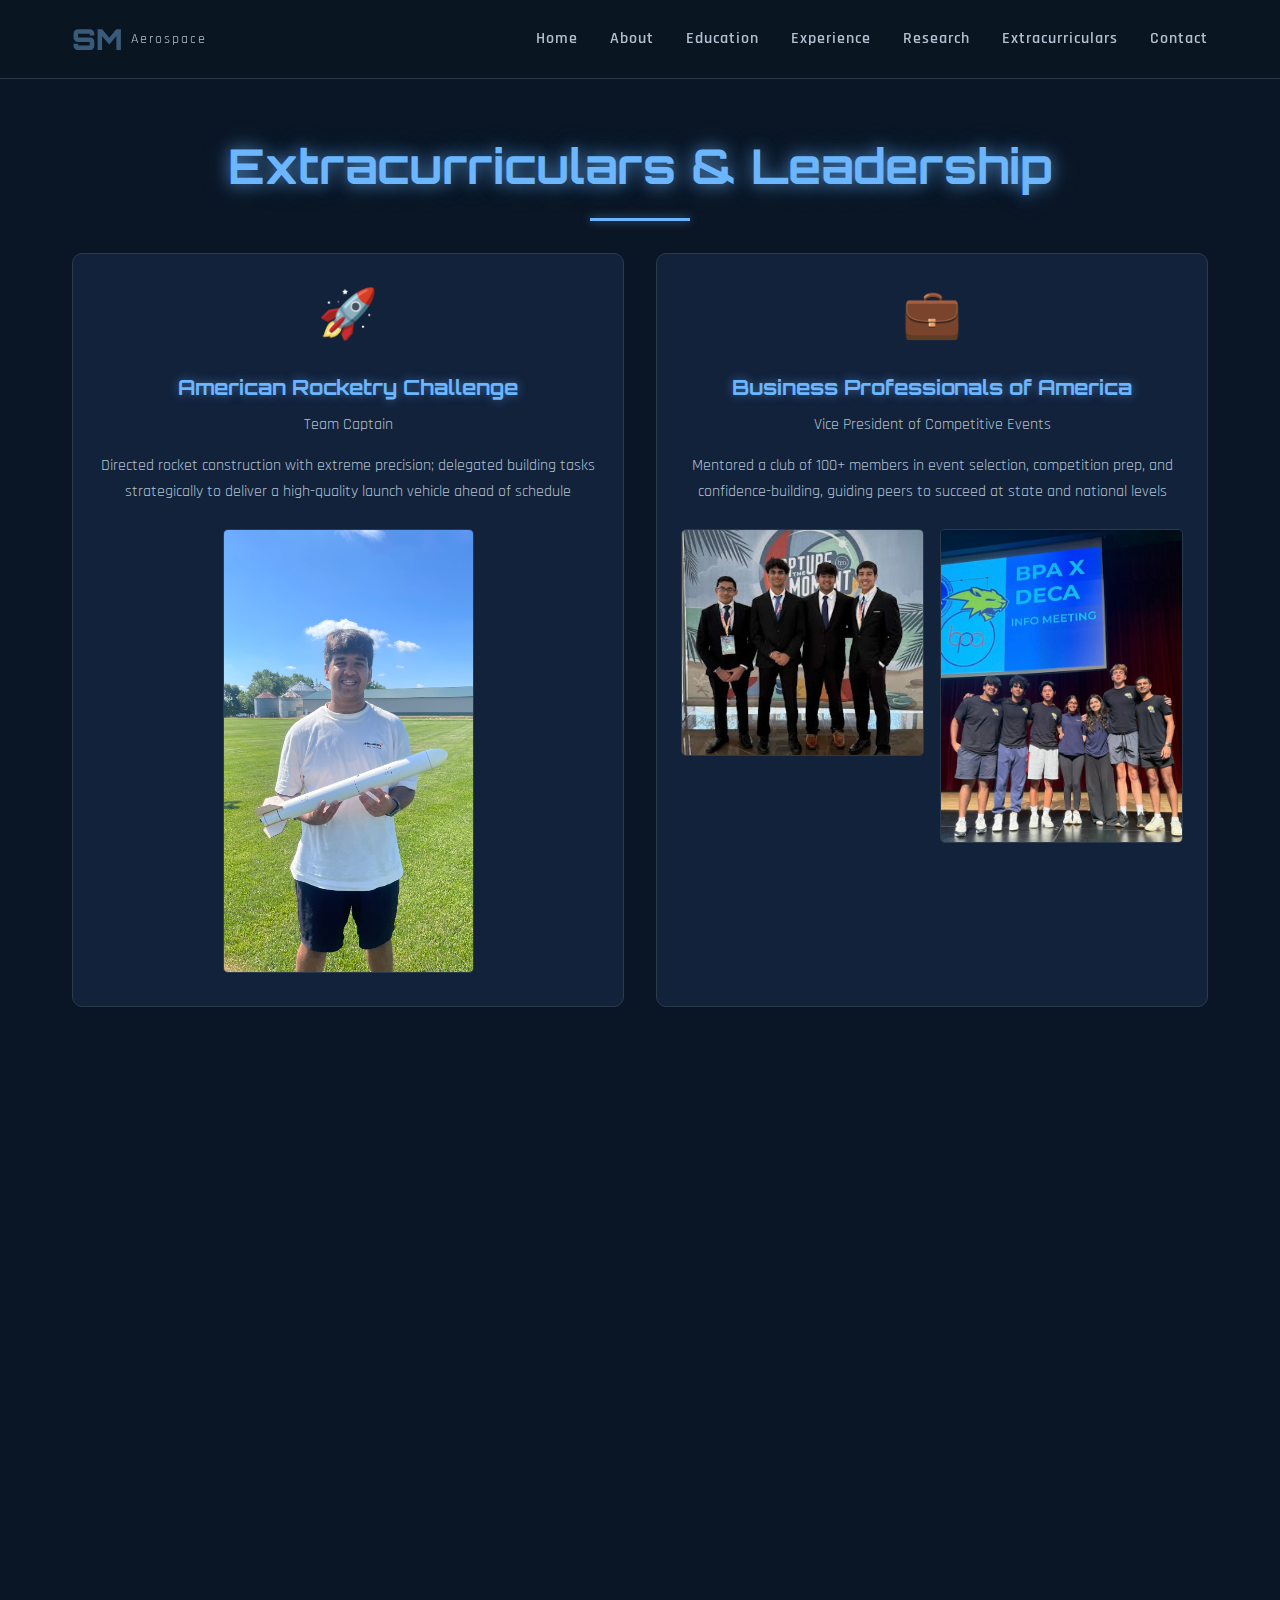
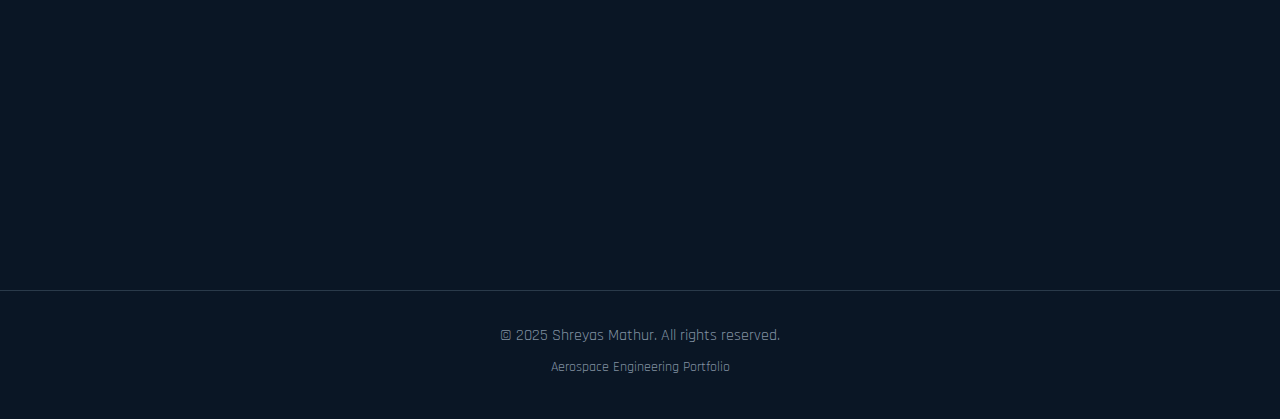
<file: extracurriculars.html>
<!DOCTYPE html>
<html lang="en">
<head>
    <meta charset="UTF-8">
    <meta name="viewport" content="width=device-width, initial-scale=1.0">
    <title>Extracurriculars & Leadership - Shreyas Mathur</title>
    <link rel="stylesheet" href="styles.css">
    <link rel="preconnect" href="https://fonts.googleapis.com">
    <link rel="preconnect" href="https://fonts.gstatic.com" crossorigin>
    <link href="https://fonts.googleapis.com/css2?family=Orbitron:wght@400;700;900&family=Rajdhani:wght@300;400;600;700&display=swap" rel="stylesheet">
</head>
<body>
    <!-- Navigation -->
    <nav class="navbar">
        <div class="nav-container">
            <div class="logo">
                <a href="index.html" style="text-decoration: none; display: flex; align-items: center; gap: 0.5rem;">
                    <span class="logo-text">SM</span>
                    <span class="logo-subtitle">Aerospace</span>
                </a>
            </div>
            <ul class="nav-menu">
                <li><a href="index.html" class="nav-link">Home</a></li>
                <li><a href="index.html#about" class="nav-link">About</a></li>
                <li><a href="education.html" class="nav-link">Education</a></li>
                <li><a href="experience.html" class="nav-link">Experience</a></li>
                <li><a href="research.html" class="nav-link">Research</a></li>
                <li><a href="extracurriculars.html" class="nav-link">Extracurriculars</a></li>
                <li><a href="index.html#contact" class="nav-link">Contact</a></li>
            </ul>
        </div>
    </nav>

    <!-- Extracurriculars Section -->
    <section id="extracurriculars" class="section" style="padding-top: 8rem;">
        <div class="container">
            <h2 class="section-title">Extracurriculars & Leadership</h2>
            <div class="extracurriculars-grid" style="grid-template-columns: repeat(2, 1fr);">
                <div class="extracurricular-item">
                    <div class="extracurricular-icon">🚀</div>
                    <h3>American Rocketry Challenge</h3>
                    <p>Team Captain</p>
                    <p style="color: var(--text-secondary); margin-top: 1rem; line-height: 1.6;">Directed rocket construction with extreme precision; delegated building tasks strategically to deliver a high-quality launch vehicle ahead of schedule</p>
                    <div style="margin-top: 1.5rem;">
                        <img src="images/arc-1.jpg" alt="American Rocketry Challenge" style="width: 50%; border-radius: 5px; border: 1px solid var(--border-color);">
                    </div>
                </div>
                <div class="extracurricular-item">
                    <div class="extracurricular-icon">💼</div>
                    <h3>Business Professionals of America</h3>
                    <p>Vice President of Competitive Events</p>
                    <p style="color: var(--text-secondary); margin-top: 1rem; line-height: 1.6;">Mentored a club of 100+ members in event selection, competition prep, and confidence-building, guiding peers to succeed at state and national levels</p>
                    <div style="display: grid; grid-template-columns: repeat(2, 1fr); gap: 1rem; margin-top: 1.5rem;">
                        <img src="images/BPA-1.png" alt="Business Professionals of America" style="width: 100%; border-radius: 5px; border: 1px solid var(--border-color);">
                        <img src="images/BPA-2.jpg" alt="Business Professionals of America" style="width: 100%; border-radius: 5px; border: 1px solid var(--border-color);">
                    </div>
                </div>
                <div class="extracurricular-item">
                    <div class="extracurricular-icon">🎯</div>
                    <h3>Club Elevate</h3>
                    <p>President - Elevating youth by teaching advocacy</p>
                    <p style="color: var(--text-secondary); margin-top: 1rem; line-height: 1.6;">Facilitated club outreach to multiple elementary schools, developed interactive lessons on communication, and led successful food drive initiatives.</p>
                    <div style="display: grid; grid-template-columns: repeat(2, 1fr); gap: 1rem; margin-top: 1.5rem;">
                        <img src="images/Elevate-1.jpg" alt="Club Elevate" style="width: 100%; border-radius: 5px; border: 1px solid var(--border-color);">
                        <img src="images/Elevate-2.jpg" alt="Club Elevate" style="width: 100%; border-radius: 5px; border: 1px solid var(--border-color);">
                    </div>
                </div>
                <div class="extracurricular-item">
                    <div class="extracurricular-icon">📐</div>
                    <h3>Mu Alpha Theta</h3>
                    <p>International Math Honor Society</p>
                </div>
                <div class="extracurricular-item">
                    <div class="extracurricular-icon">🎾</div>
                    <h3>Neuqua Valley JV Tennis</h3>
                    <p>Team Captain</p>
                    <p style="color: var(--text-secondary); margin-top: 1rem; line-height: 1.6;">Organized practices, led warmups, managed drills, and motivated teammates to drive team to regional championship through strong leadership.</p>
                </div>
                <div class="extracurricular-item">
                    <div class="extracurricular-icon">🌍</div>
                    <h3>Model UN</h3>
                    <p>CIMUN XX and XIX</p>
                </div>
            </div>
        </div>
    </section>

    <!-- Footer -->
    <footer class="footer">
        <div class="container">
            <p>&copy; 2025 Shreyas Mathur. All rights reserved.</p>
            <p class="footer-subtitle">Aerospace Engineering Portfolio</p>
        </div>
    </footer>

    <script src="script.js"></script>
</body>
</html>
</file>
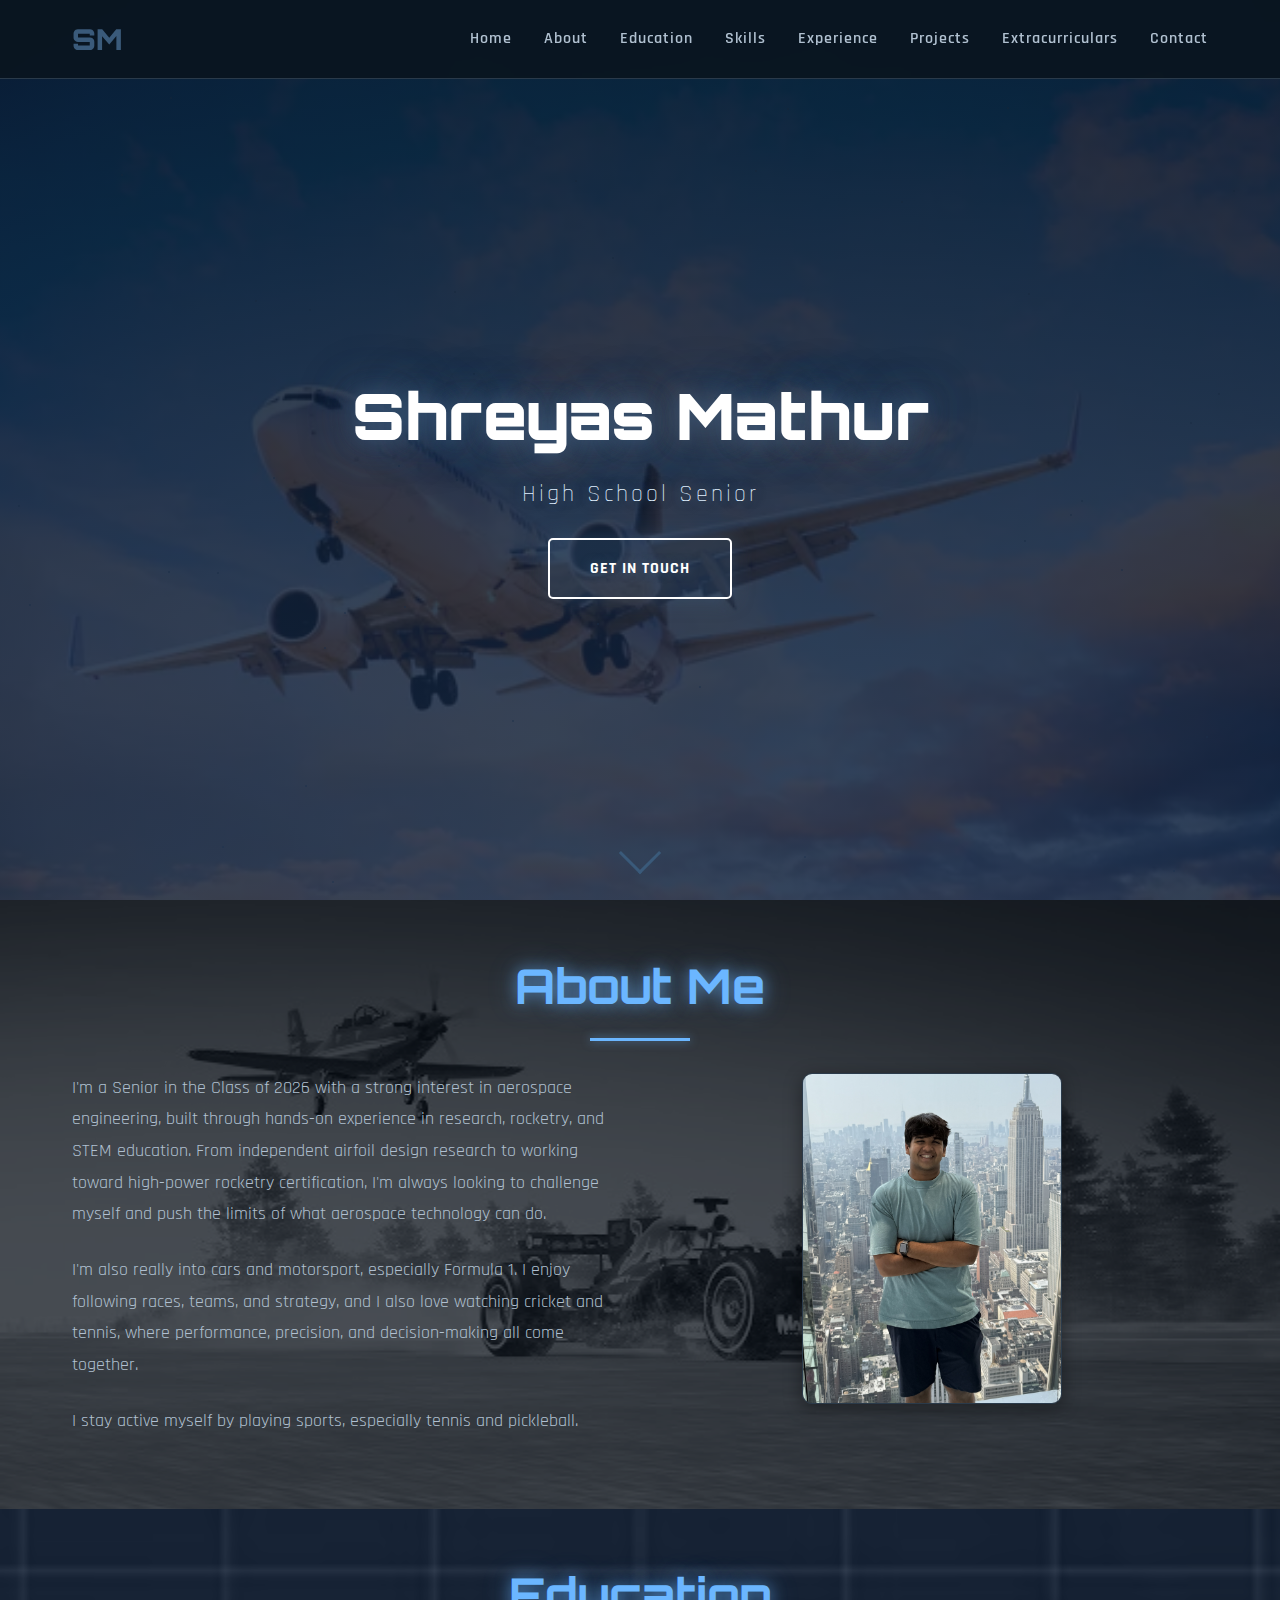
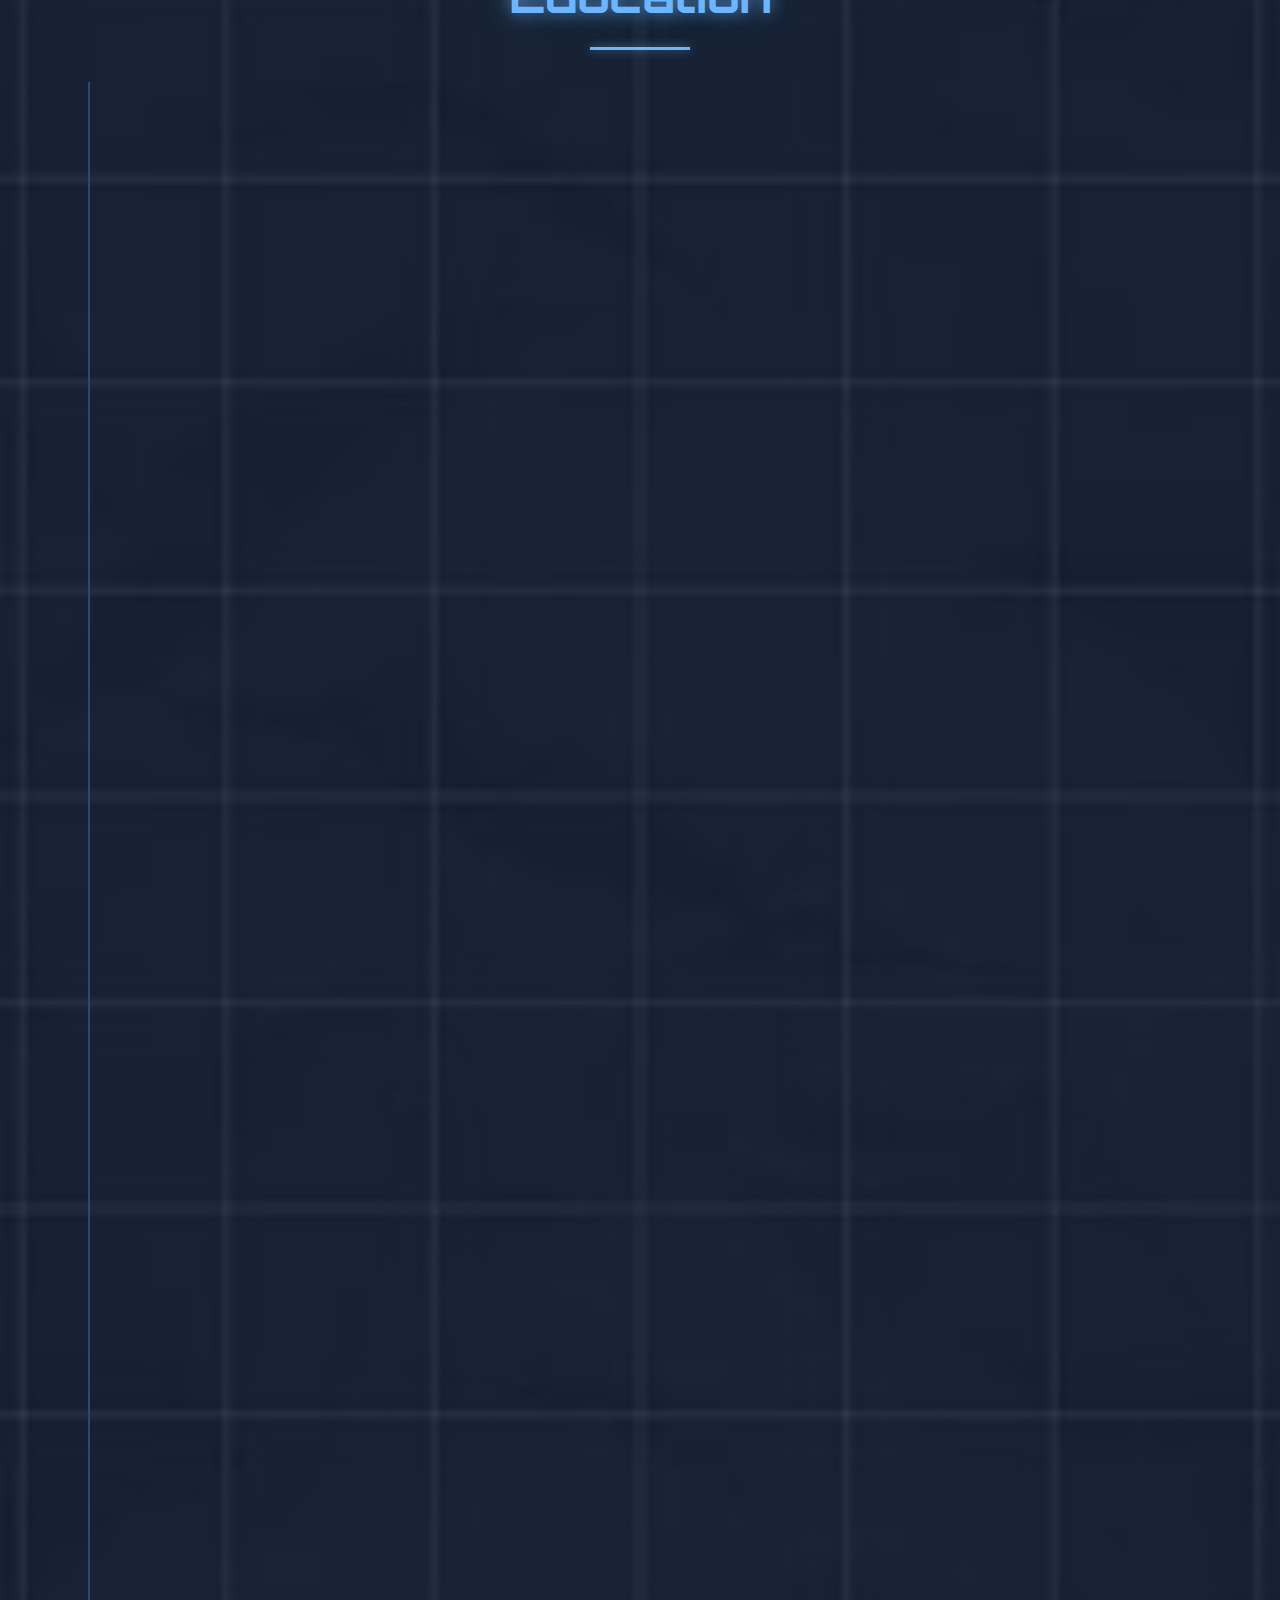
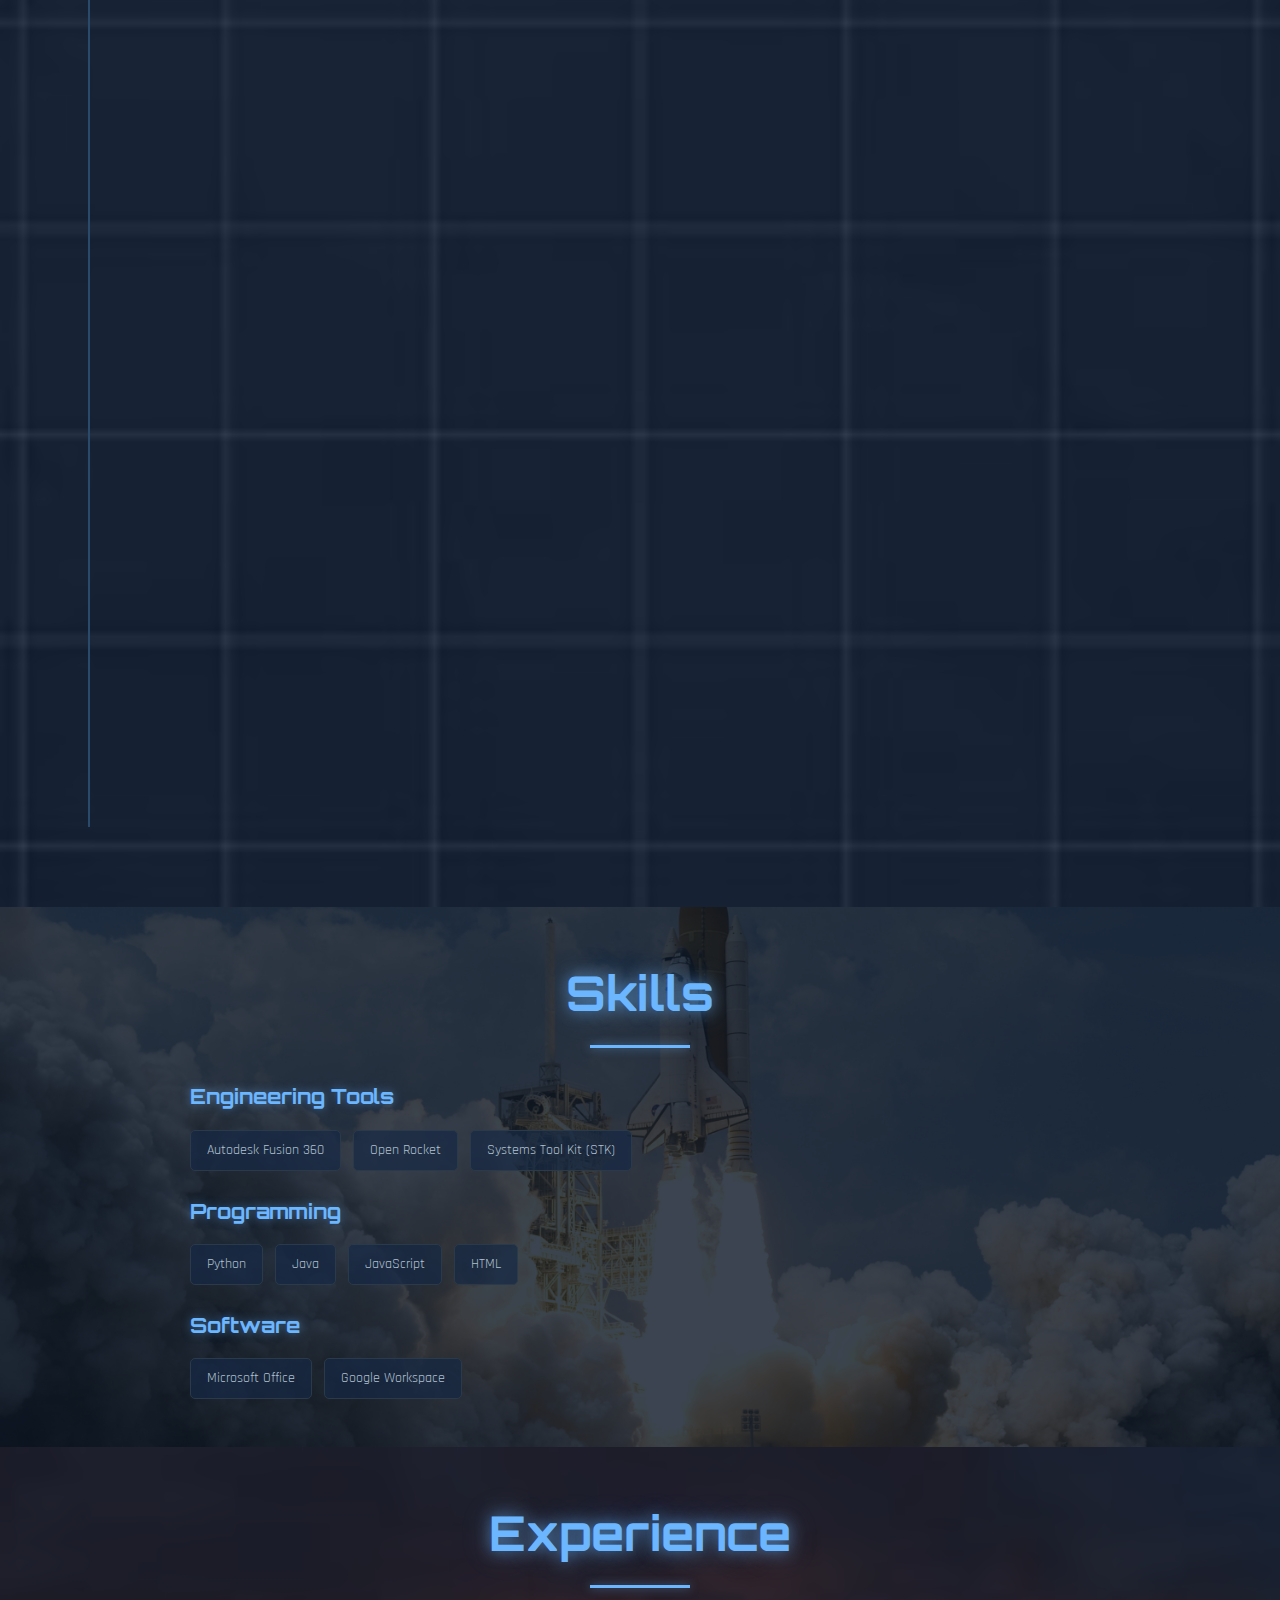
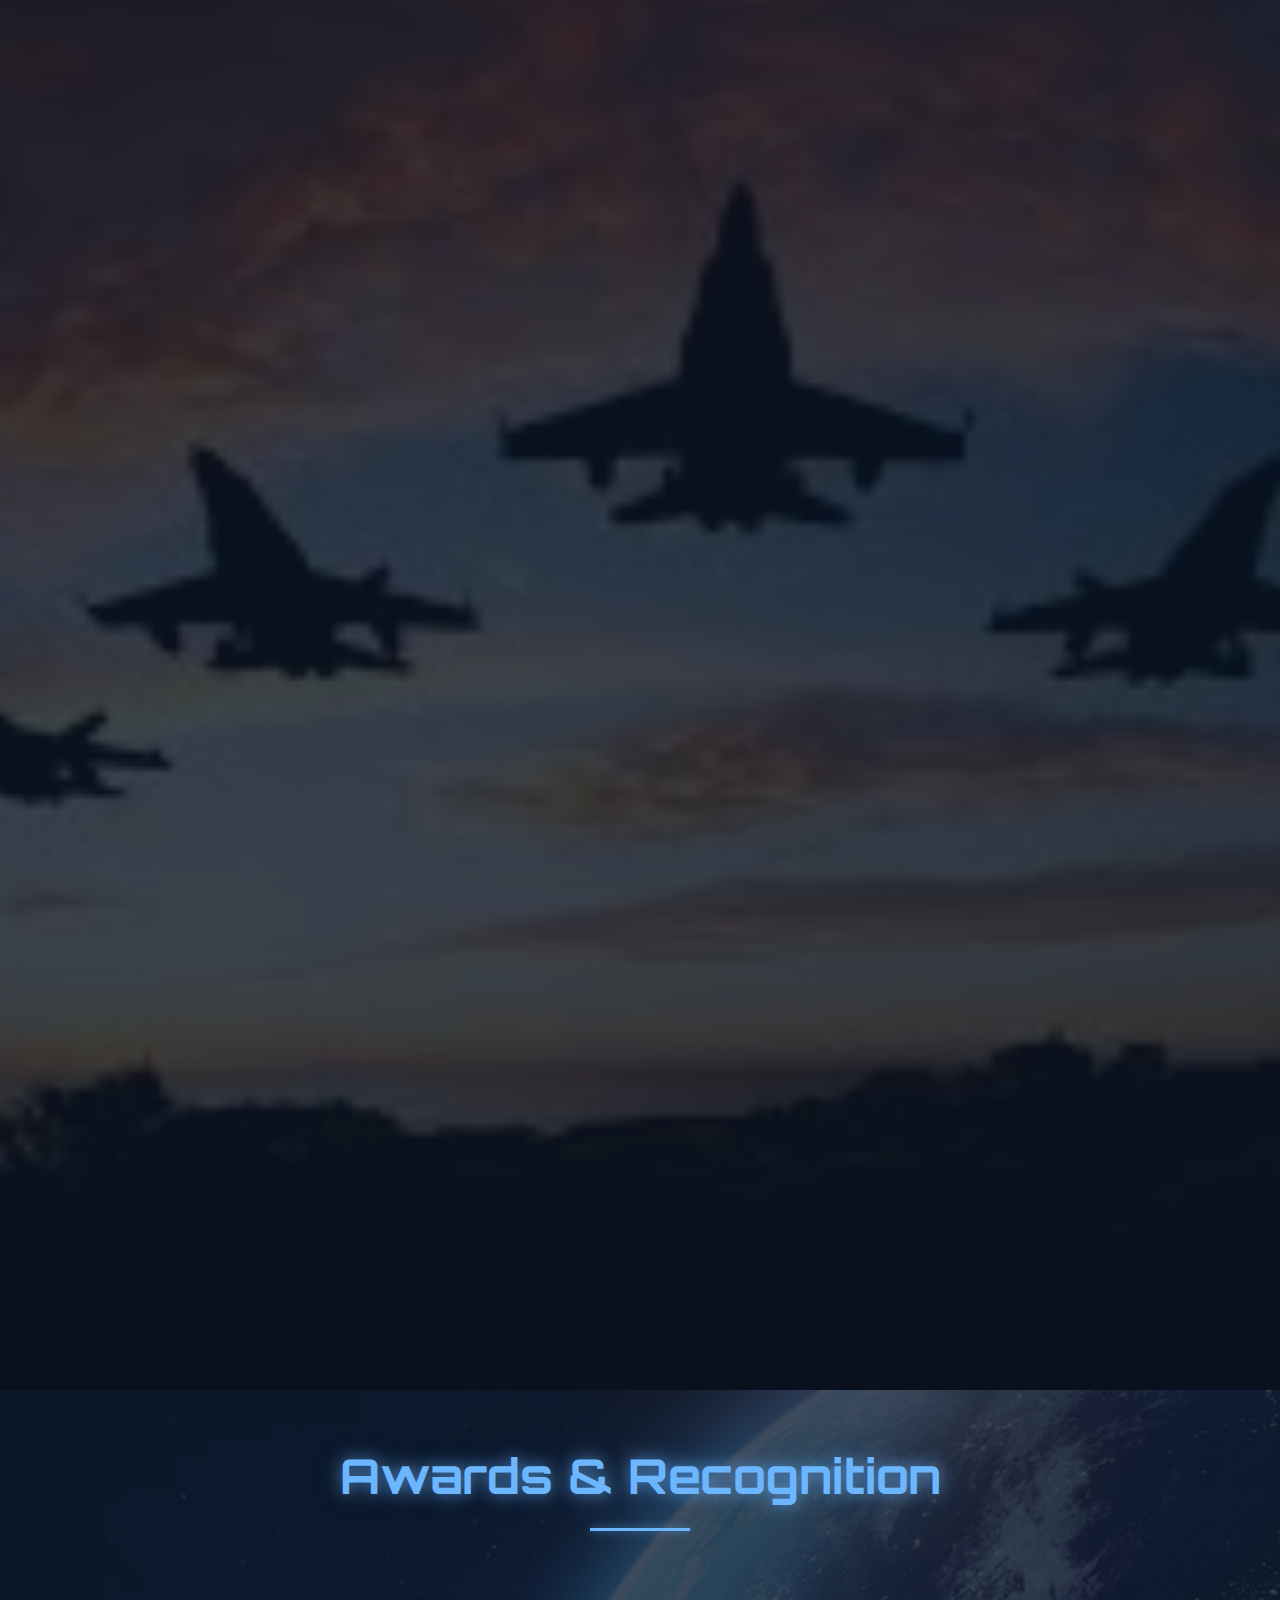
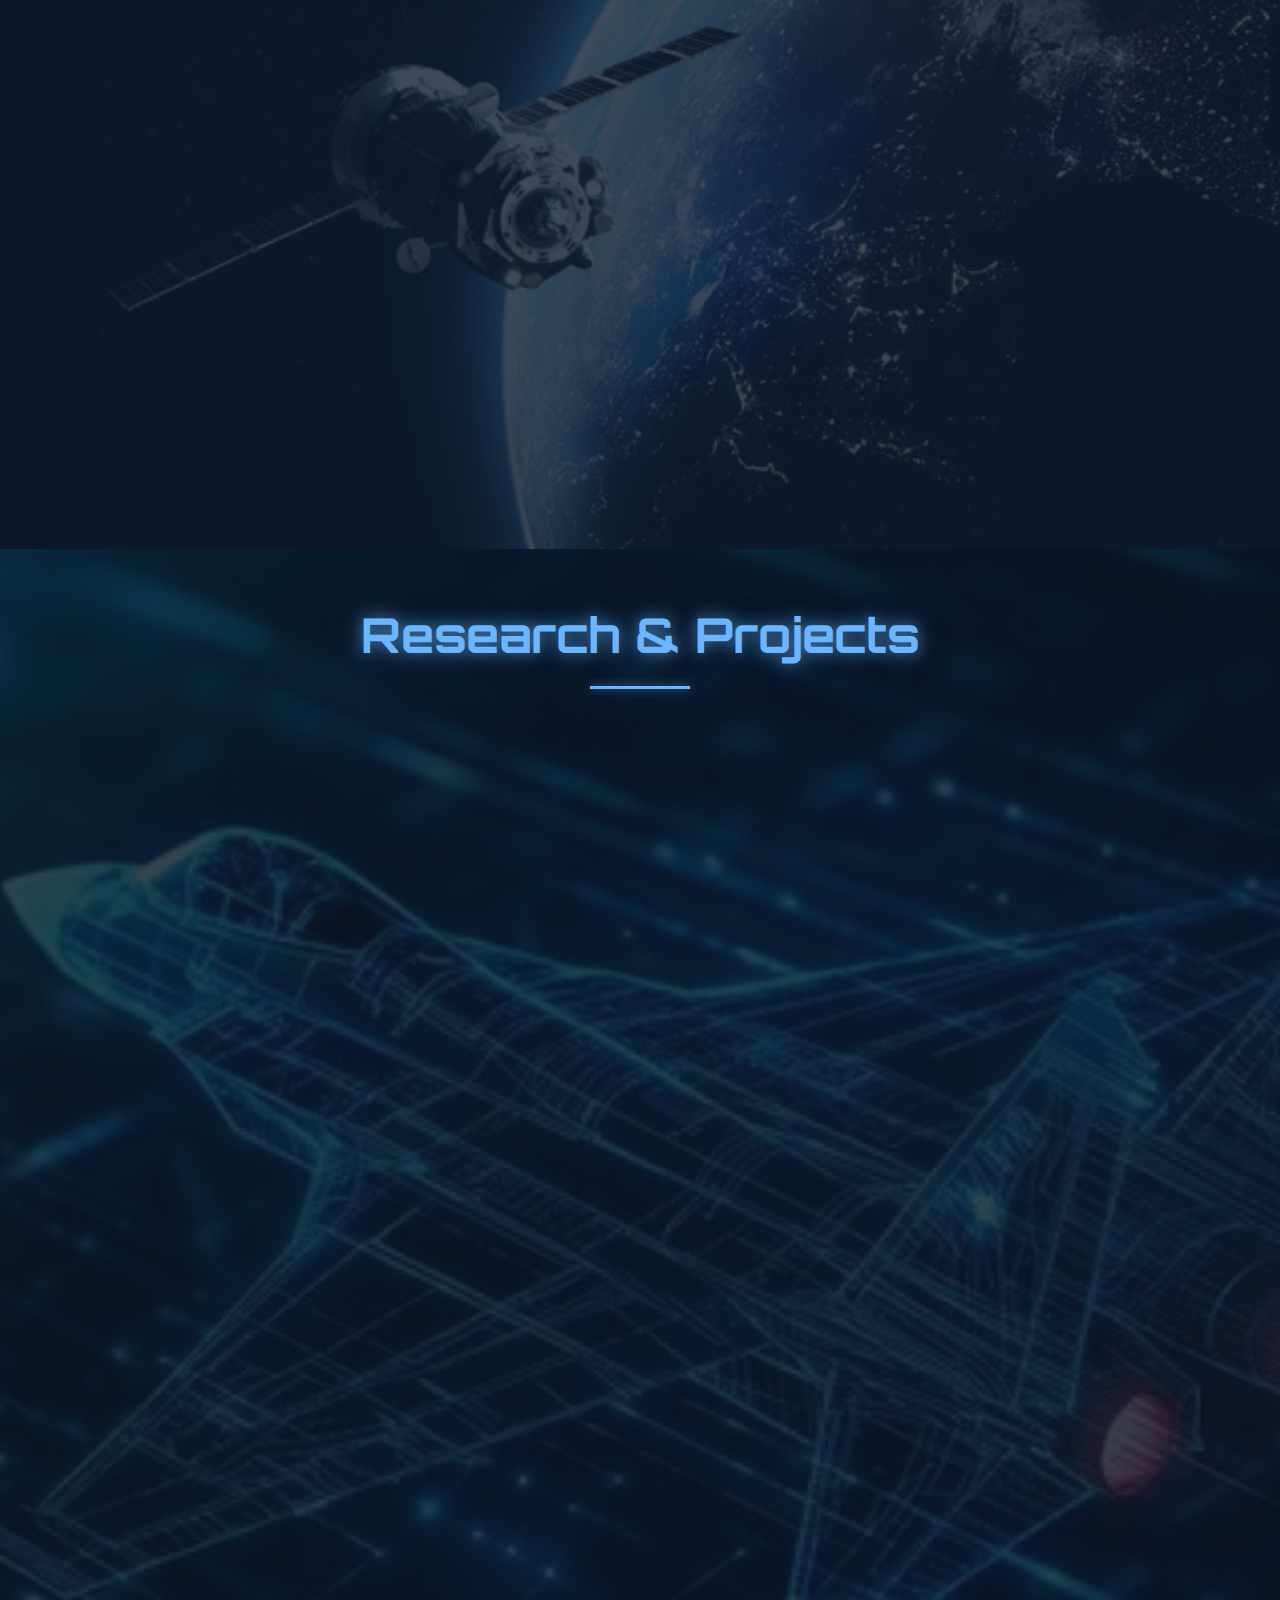
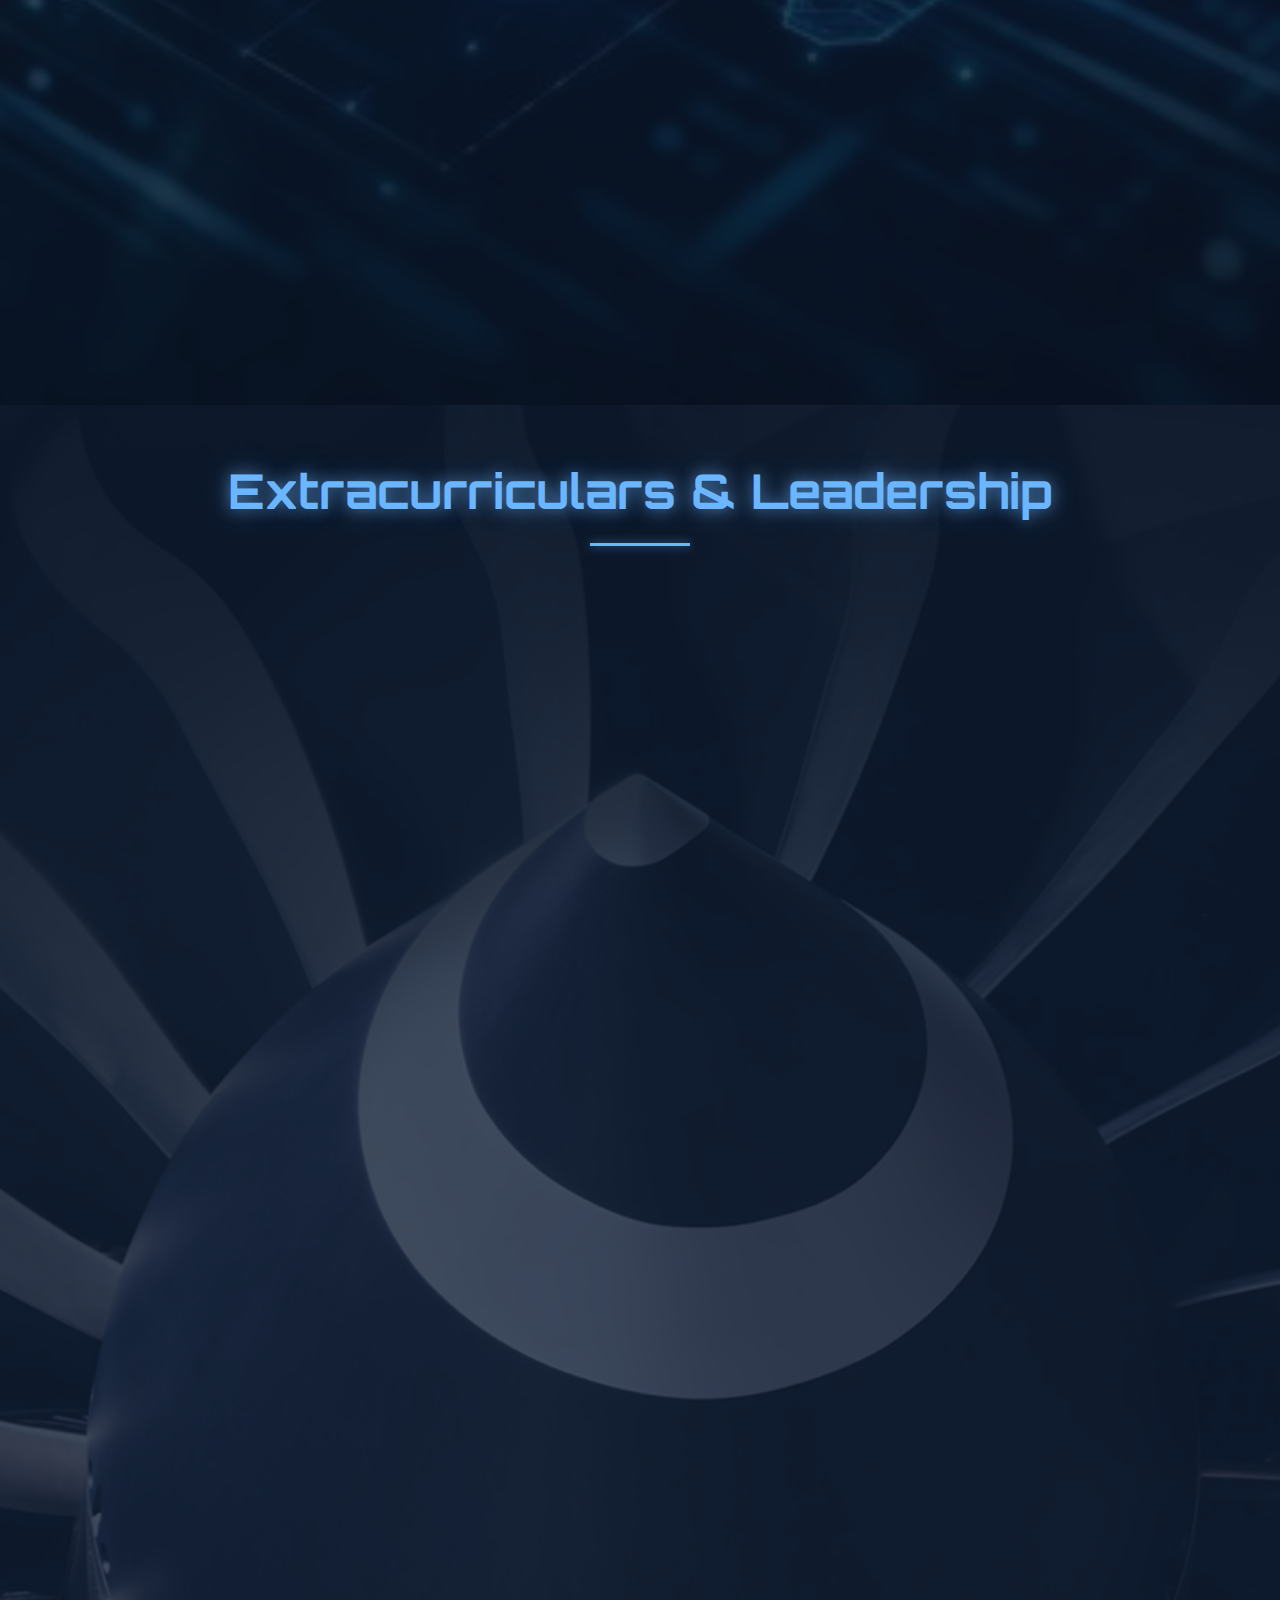
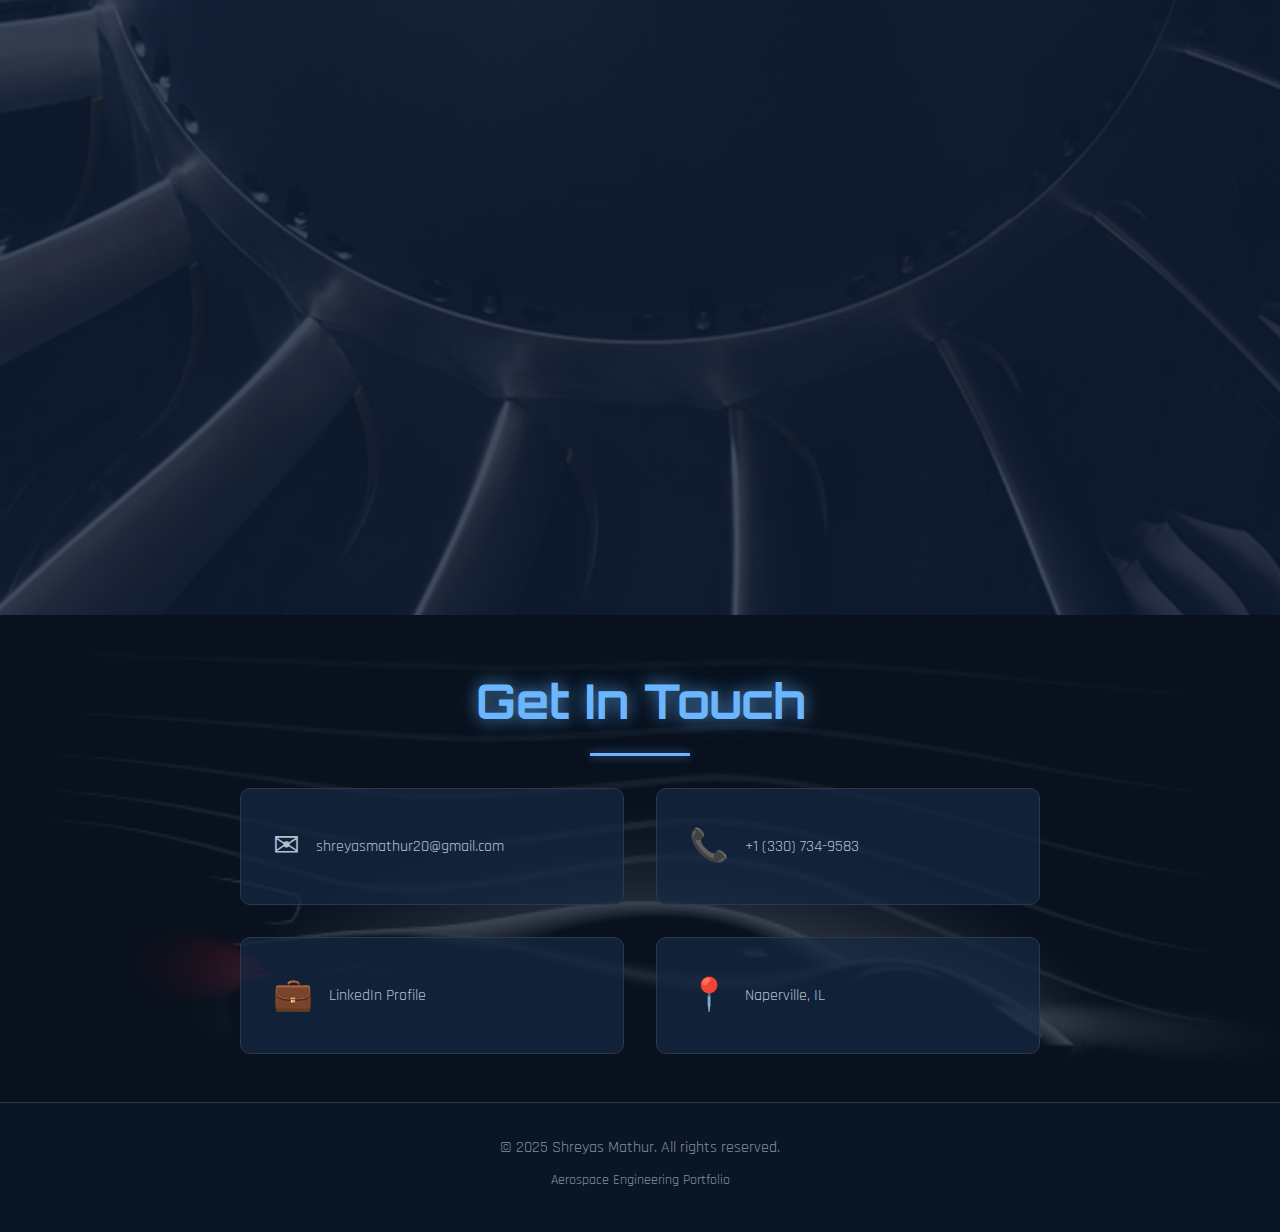
<file: research.html>
<!DOCTYPE html>
<html lang="en">
<head>
    <meta charset="UTF-8">
    <meta name="viewport" content="width=device-width, initial-scale=1.0">
    <title>Shreyas Mathur - Aerospace Portfolio</title>
    <link rel="stylesheet" href="styles.css">
    <link rel="preconnect" href="https://fonts.googleapis.com">
    <link rel="preconnect" href="https://fonts.gstatic.com" crossorigin>
    <link href="https://fonts.googleapis.com/css2?family=Orbitron:wght@400;700;900&family=Rajdhani:wght@300;400;600;700&display=swap" rel="stylesheet">
</head>
<body>
    <!-- Navigation -->
    <nav class="navbar">
        <div class="nav-container">
            <div class="logo">
                <a href="index.html" style="text-decoration: none; display: flex; align-items: center; gap: 0.5rem;">
                    <span class="logo-text">SM</span>
                </a>
            </div>
            <ul class="nav-menu">
                <li><a href="#home" class="nav-link">Home</a></li>
                <li><a href="#about" class="nav-link">About</a></li>
                <li><a href="#education" class="nav-link">Education</a></li>
                <li><a href="#skills" class="nav-link">Skills</a></li>
                <li><a href="#experience" class="nav-link">Experience</a></li>
                <li><a href="#research" class="nav-link">Projects</a></li>
                <li><a href="#extracurriculars" class="nav-link">Extracurriculars</a></li>
                <li><a href="#contact" class="nav-link">Contact</a></li>
            </ul>
        </div>
    </nav>

    <!-- Hero Section -->
    <section id="home" class="hero">
        <div class="hero-background">
            <div class="stars"></div>
            <div class="stars"></div>
            <div class="stars"></div>
        </div>
        <div class="hero-content">
            <h1 class="hero-title">
                <span class="title-line">Shreyas Mathur</span>
                <span class="title-subtitle">High School Senior</span>
            </h1>
            <div class="hero-buttons">
                <a href="#contact" class="btn btn-secondary">Get in Touch</a>
            </div>
        </div>
        <div class="scroll-indicator">
            <div class="scroll-arrow"></div>
        </div>
    </section>

    <!-- About Section -->
    <section id="about" class="section about-section">
        <div class="container">
            <h2 class="section-title">About Me</h2>
            <div class="about-content">
                <div class="about-text" style="max-width: 800px; margin: 0 auto;">
                    <p>I'm a Senior in the Class of 2026 with a strong interest in aerospace engineering, built through hands-on experience in research, rocketry, and STEM education. From independent airfoil design research to working toward high-power rocketry certification, I'm always looking to challenge myself and push the limits of what aerospace technology can do.</p>
                    <p>I'm also really into cars and motorsport, especially Formula 1. I enjoy following races, teams, and strategy, and I also love watching cricket and tennis, where performance, precision, and decision-making all come together.</p>
                    <p>I stay active myself by playing sports, especially tennis and pickleball.</p>
                </div>
                <div class="about-photo">
                    <img src="images/abtphoto.jpg" alt="Photo of Shreyas Mathur">
                </div>
            </div>
        </div>
    </section>

    <!-- Education Section -->
    <section id="education" class="section section-alt education-section">
        <div class="container">
            <h2 class="section-title">Education</h2>
            <div class="education-timeline">
                <div class="timeline-item">
                    <div class="timeline-marker"></div>
                    <div class="timeline-content neuqua-valley-content">
                        <h3>Senior, Class of 2026</h3>
                        <p class="timeline-location">Neuqua Valley High School, Naperville, IL</p>
                        <div class="timeline-details" style="display: grid; grid-template-columns: 1fr 1fr; gap: 2rem; margin-top: 1.5rem;">
                            <div>
                                <h4>Relevant Coursework</h4>
                                <ul>
                                    <li>AP Computer Science A</li>
                                    <li>AP Statistics</li>
                                    <li>Calculus 3</li>
                                    <li>AP Calculus BC</li>
                                    <li>AP Physics</li>
                                    <li>AP Chemistry</li>
                                    <li>PLTW Capstone</li>
                                    <li>PLTW Aerospace Engineering</li>
                                </ul>
                            </div>
                            <div>
                                <h4>Extracurriculars</h4>
                                <ul>
                                    <li>American Rocketry Challenge: Team Captain</li>
                                    <li>Business Professionals of America: Vice President of Competitive Events</li>
                                    <li>Mu Alpha Theta: International Math Honor Society</li>
                                    <li>Club Elevate: President</li>
                                    <li>JV Tennis: Team Captain</li>
                                    <li>Model UN</li>
                                </ul>
                                <a href="#extracurriculars" class="research-link" style="display: inline-block; margin-top: 1rem;">Learn More →</a>
                            </div>
                        </div>
                    </div>
                </div>
                <div class="timeline-item">
                    <div class="timeline-marker"></div>
                    <div class="timeline-content uiuc-content" style="padding-bottom: 1rem;">
                        <h3>Illinois Aerospace Institute</h3>
                        <p class="timeline-location">University of Illinois at Urbana-Champaign</p>
                        <p class="timeline-duration">One week residential program</p>
                        <div style="color: var(--text-secondary); margin-top: 1rem; line-height: 1.8;">
                            <p>Over the week-long on-campus experience, I attended lectures on a variety of aerospace concepts like flight mechanics, rocket propulsion, orbital dynamics, and aerospace materials. The program also involved introductions to industry tools and analyzing how to solve problems using Excel and Python.</p>
                            <p style="margin-top: 1rem;">I also visited world-class aerospace research facilities on campus, including the LASSI, ARL, and the Wind Tunnel Laboratory. I witnessed how aerospace industry research is done using industry-grade tools, testing equipment, and design processes. I also spoke with researchers working on active projects and discussed their experiences to give me a clear picture of what aerospace engineering looks like in practice.</p>
                            <p style="margin-top: 1rem;">The program also included model glider and rocket design activities, where I applied key engineering concepts like lift, stability, and thrust. I worked through the full design process—planning, building, testing, and making adjustments based on performance results. These hands-on projects helped reinforce what I learned in lectures and provided a deeper understanding of how aerospace engineers approach challenges.</p>
                        </div>
                        <div style="display: grid; grid-template-columns: repeat(2, 1fr); gap: 1rem; margin-top: 1.5rem; margin-bottom: 0;">
                            <img src="images/UIUC-1.JPG" alt="Illinois Aerospace Institute" style="width: 100%; height: auto; object-fit: cover; border-radius: 5px; border: 1px solid var(--border-color);">
                            <img src="images/UIUC-2.JPG" alt="Illinois Aerospace Institute" style="width: 100%; height: auto; object-fit: contain; border-radius: 5px; border: 1px solid var(--border-color);">
                        </div>
                    </div>
                </div>
                <div class="timeline-item">
                    <div class="timeline-marker"></div>
                    <div class="timeline-content fermilab-content">
                        <h3>Saturday Morning Physics</h3>
                        <p class="timeline-location">Fermi National Laboratory (Fermilab)</p>
                        <p class="timeline-duration">11-week program</p>
                        <p style="color: var(--text-secondary); margin-top: 1rem; line-height: 1.8;">I participated in Fermilab's prestigious Saturday Morning Physics (SMP) Program, an enrichment series designed to introduce high school students to modern physics. Over the course of 11 weeks, I attended expert-led lectures and toured one of the world's leading physics laboratories. Through engaging presentations and access to Fermilab's facilities, I explored cutting-edge physics concepts and gained a deeper understanding and appreciation of how modern physics research is conducted.</p>
                        <div style="margin-top: 1.5rem;">
                            <img src="images/Fermi-1.jpg" alt="Fermilab" style="width: 100%; max-width: 500px; height: auto; border-radius: 5px; border: 1px solid var(--border-color);">
                        </div>
                    </div>
                </div>
            </div>
        </div>
    </section>

    <!-- Skills Section -->
    <section id="skills" class="section skills-section">
        <div class="container">
            <h2 class="section-title">Skills</h2>
            <div class="skills-grid" style="max-width: 900px; margin: 0 auto;">
                <div class="skill-category">
                    <h3>Engineering Tools</h3>
                    <div class="skill-tags">
                        <span class="skill-tag">Autodesk Fusion 360</span>
                        <span class="skill-tag">Open Rocket</span>
                        <span class="skill-tag">Systems Tool Kit (STK)</span>
                    </div>
                </div>
                <div class="skill-category">
                    <h3>Programming</h3>
                    <div class="skill-tags">
                        <span class="skill-tag">Python</span>
                        <span class="skill-tag">Java</span>
                        <span class="skill-tag">JavaScript</span>
                        <span class="skill-tag">HTML</span>
                    </div>
                </div>
                <div class="skill-category">
                    <h3>Software</h3>
                    <div class="skill-tags">
                        <span class="skill-tag">Microsoft Office</span>
                        <span class="skill-tag">Google Workspace</span>
                    </div>
                </div>
            </div>
        </div>
    </section>

    <!-- Experience Section -->
    <section id="experience" class="section experience-section">
        <div class="container">
            <h2 class="section-title">Experience</h2>
            <div class="experience-grid" style="grid-template-columns: repeat(2, 1fr);">
                <div class="experience-card">
                    <div class="card-header">
                        <h3>Chief of Staff Intern</h3>
                        <span class="card-company">Naperville City Mayor</span>
                        <span class="card-date">January 2025 - Current</span>
                    </div>
                    <ul class="card-list">
                        <li>Represented the city at public events and meetings with the mayor, fostering positive relationships between local government and residents</li>
                        <li>Engaged with community members to identify needs, gather feedback, and promote participation in city programs</li>
                        <li>Strengthened leadership, communication, and public relations skills through active involvement in city initiatives</li>
                        <li>Produced digital media content for social platforms to inform and connect with the community</li>
                    </ul>
                    <div style="display: grid; grid-template-columns: repeat(2, 1fr); gap: 1rem; margin-top: 1.5rem;">
                        <img src="images/mayor-photo-1.png" alt="Group photo with mayor" style="width: 100%; border-radius: 5px; border: 1px solid var(--border-color);">
                        <img src="images/mayor-photo-2.png" alt="Group photo with mayor" style="width: 100%; border-radius: 5px; border: 1px solid var(--border-color);">
                    </div>
                </div>
                <div class="experience-card">
                    <div class="card-header">
                        <h3>Youth STEM and Coding Lead</h3>
                        <span class="card-company">CODINU Inc</span>
                        <span class="card-date">September 2021 - Present</span>
                    </div>
                    <ul class="card-list">
                        <li>Developed and designed coding projects and assignment samples using block coding and Python</li>
                        <li>Managed the planning and execution of coding courses, including creating lesson plans and setting learning objectives</li>
                        <li>Provided individualized guidance and support to students in project planning, coding, and debugging</li>
                        <li>Spearheaded Arduino prototype development during summer camps, mentoring students through design and troubleshooting</li>
                    </ul>
                    <div style="display: grid; grid-template-columns: repeat(2, 1fr); gap: 1rem; margin-top: 1.5rem;">
                        <img src="images/Codinu-1.JPG" alt="CODINU" style="width: 100%; border-radius: 5px; border: 1px solid var(--border-color);">
                        <img src="images/Codinu-2.JPG" alt="CODINU" style="width: 100%; border-radius: 5px; border: 1px solid var(--border-color);">
                    </div>
                </div>
                <div class="experience-card">
                    <div class="card-header">
                        <h3>Teaching Assistant</h3>
                        <span class="card-company">STEMshala Enrichment Center</span>
                        <span class="card-date">July 2024 - March 2025</span>
                    </div>
                    <ul class="card-list">
                        <li>Guided students in designing and building both simple and complex machines using LEGO components</li>
                        <li>Taught engineering concepts such as gears, pulleys, and levers through hands-on LEGO projects</li>
                        <li>Encouraged problem-solving and creativity by challenging students to develop functional mechanical structures</li>
                        <li>Provided support and troubleshooting to help students refine their designs and improve mechanical efficiency</li>
                    </ul>
                </div>
                <div class="experience-card">
                    <div class="card-header">
                        <h3>Illinois Aviation Museum @ Clow International Airport</h3>
                        <span class="card-company">Aircraft Preservation Volunteer</span>
                        <span class="card-date">June 2022 - Present</span>
                    </div>
                    <ul class="card-list">
                        <li>Collaborated on crafting authentic replicas of historical World War II aircraft, enriching museum exhibits with detailed historical accuracy</li>
                        <li>Supported the refurbishment of vintage aircraft, preparing them for display in the museum to showcase aviation heritage</li>
                        <li>Spearheaded educational stations at STEM events, educating young children on aviation concepts and aircraft functionality</li>
                    </ul>
                    <div style="display: grid; grid-template-columns: repeat(2, 1fr); gap: 1rem; margin-top: 1.5rem;">
                        <img src="images/airport-photo-1.jpg" alt="Illinois Aviation Museum" style="width: 100%; border-radius: 5px; border: 1px solid var(--border-color);">
                        <img src="images/airport-photo-2.jpg" alt="Illinois Aviation Museum" style="width: 100%; border-radius: 5px; border: 1px solid var(--border-color);">
                    </div>
                </div>
            </div>
        </div>
    </section>

    <!-- Awards Section -->
    <section id="awards" class="section section-alt awards-section">
        <div class="container">
            <h2 class="section-title">Awards & Recognition</h2>
            <div class="awards-grid">
                <div class="award-category">
                    <h3>Academic Excellence</h3>
                    <ul class="award-list">
                        <li><span class="award-name">National Merit Scholar</span> - Nationally Commended (College Board)</li>
                        <li><span class="award-name">AP Scholar with Distinction</span> (College Board)</li>
                        <li><span class="award-name">Presidential Award for Academic Excellence</span> (2022)</li>
                    </ul>
                    <div style="margin-top: 1.5rem;">
                        <img src="images/APScholar.png" alt="AP Scholar with Distinction" style="width: 100%; max-width: 400px; border-radius: 5px; border: 1px solid var(--border-color);">
                    </div>
                </div>
                <div class="award-category">
                    <h3>Volunteer Service</h3>
                    <ul class="award-list">
                        <li><span class="award-name">Presidential Gold Volunteer Service Award</span> (2021, 2022)</li>
                        <li><span class="award-name">Presidential Bronze Volunteer Service Award</span> (2024)</li>
                    </ul>
                </div>
                <div class="award-category">
                    <h3>Business Professionals of America</h3>
                    <ul class="award-list">
                        <li><span class="award-name">2nd Place</span> - State Leadership Conference Global Marketing Team (2024)</li>
                        <li><span class="award-name">6th Place</span> - National Leadership Conference Global Marketing Team (2024, 2025)</li>
                        <li><span class="award-name">National Leadership Conference Qualifier</span> - Graphic Design Promotion (2025)</li>
                    </ul>
                </div>
            </div>
        </div>
    </section>

    <!-- Research & Projects Section -->
    <section id="research" class="section research-section">
        <div class="container">
            <h2 class="section-title">Research & Projects</h2>
            <div class="research-grid">
                <div class="research-card featured">
                    <div class="research-badge">Published Research</div>
                    <h3>The Effect of Airfoil Thickness on Fuel Consumption in Flight</h3>
                    <p class="research-publication">Published in October 2025 issue of Curieux Academic Journal</p>
                    <p>I conducted independent research analyzing how airfoil thickness affects the fuel efficiency of passenger aircraft using wind tunnel experiments and NASA simulation software. To strengthen my work, I consulted with aerospace industry professionals who helped me refine my experimental methods and validate my findings.</p>
                    <div style="display: grid; grid-template-columns: repeat(2, 1fr); gap: 1rem; margin-top: 1.5rem;">
                        <img src="images/research1.jpeg" alt="Research image 1" style="width: 100%; height: 300px; object-fit: cover; border-radius: 5px; border: 1px solid var(--border-color);">
                        <img src="images/research2.jpeg" alt="Research image 2" style="width: 100%; height: 300px; object-fit: cover; border-radius: 5px; border: 1px solid var(--border-color);">
                        <img src="images/research3.png" alt="Research image 3" style="width: 100%; border-radius: 5px; border: 1px solid var(--border-color); grid-column: 1 / 3; max-width: 300px; justify-self: center;">
                    </div>
                    <a href="https://www.curieuxacademicjournal.com/_files/ugd/99711c_72088265327b40cda8eef50b51a9588d.pdf" target="_blank" class="research-link" style="display: inline-block; margin-top: 1rem;">Read Publication →</a>
                </div>
                <div class="research-card">
                    <h3>Tripoli Rocketry Association: Level 1 High Power Rocketry Certification</h3>
                    <p>Built a high-precision Wildman Journey 75 rocket, pursuing the Tripoli Level 1 High-Power Rocketry Certification as a step toward advanced aerospace goals. Assembled every component—from the airframe and motor mount to the recovery system—ensuring structural integrity and aerodynamic balance. Successfully completed the certification exam, marking a key milestone toward my advanced aerospace goals.</p>
                    <div style="display: grid; grid-template-columns: repeat(2, 1fr); gap: 1rem; margin-top: 1.5rem;">
                        <img src="images/rocket1.jpeg" alt="Rocket image 1" style="width: 100%; height: 300px; object-fit: cover; border-radius: 5px; border: 1px solid var(--border-color);">
                        <img src="images/rocket3.png" alt="Rocket image 3" style="width: 100%; min-height: 300px; object-fit: cover; border-radius: 5px; border: 1px solid var(--border-color);">
                        <img src="images/rocket2.jpeg" alt="Rocket image 2" style="width: 100%; max-width: 200px; border-radius: 5px; border: 1px solid var(--border-color); grid-column: 1 / 3; justify-self: center; transform: rotate(270deg); margin-top: -0.5rem;">
                    </div>
                </div>
                <div class="research-card">
                    <h3>SnapTrash</h3>
                    <p>Developed SnapTrash, an AI-powered waste management app for the 2023 Congressional App Challenge. Built with MIT App Inventor, using computer vision to identify items from photos or barcodes and directs users to the correct bin, making recycling effortless.</p>
                </div>
            </div>
        </div>
    </section>

    <!-- Extracurriculars Section -->
    <section id="extracurriculars" class="section section-alt extracurriculars-section">
        <div class="container">
            <h2 class="section-title">Extracurriculars & Leadership</h2>
            <div class="extracurriculars-grid" style="grid-template-columns: repeat(2, 1fr);">
                <div class="extracurricular-item">
                    <div class="extracurricular-icon">🚀</div>
                    <h3>American Rocketry Challenge</h3>
                    <p>Team Captain</p>
                    <p style="color: var(--text-secondary); margin-top: 1rem; line-height: 1.6;">Directed rocket construction with extreme precision; delegated building tasks strategically to deliver a high-quality launch vehicle ahead of schedule</p>
                    <div style="margin-top: 1.5rem;">
                        <img src="images/arc-1.jpg" alt="American Rocketry Challenge" style="width: 50%; border-radius: 5px; border: 1px solid var(--border-color);">
                    </div>
                </div>
                <div class="extracurricular-item">
                    <div class="extracurricular-icon">💼</div>
                    <h3>Business Professionals of America</h3>
                    <p>Vice President of Competitive Events</p>
                    <p style="color: var(--text-secondary); margin-top: 1rem; line-height: 1.6;">Mentored a club of 100+ members in event selection, competition prep, and confidence-building, guiding peers to succeed at state and national levels</p>
                    <div style="display: grid; grid-template-columns: repeat(2, 1fr); gap: 1rem; margin-top: 1.5rem;">
                        <img src="images/BPA-1.png" alt="Business Professionals of America" style="width: 100%; border-radius: 5px; border: 1px solid var(--border-color);">
                        <img src="images/BPA-2.jpg" alt="Business Professionals of America" style="width: 100%; border-radius: 5px; border: 1px solid var(--border-color);">
                    </div>
                </div>
                <div class="extracurricular-item">
                    <div class="extracurricular-icon">🎯</div>
                    <h3>Club Elevate</h3>
                    <p>President - Elevating youth by teaching advocacy</p>
                    <p style="color: var(--text-secondary); margin-top: 1rem; line-height: 1.6;">Facilitated club outreach to multiple elementary schools, developed interactive lessons on communication, and led successful food drive initiatives.</p>
                    <div style="display: grid; grid-template-columns: repeat(2, 1fr); gap: 1rem; margin-top: 1.5rem;">
                        <img src="images/Elevate-1.jpg" alt="Club Elevate" style="width: 100%; border-radius: 5px; border: 1px solid var(--border-color);">
                        <img src="images/Elevate-2.jpg" alt="Club Elevate" style="width: 100%; border-radius: 5px; border: 1px solid var(--border-color);">
                    </div>
                </div>
                <div class="extracurricular-item">
                    <div class="extracurricular-icon">📐</div>
                    <h3>Mu Alpha Theta</h3>
                    <p>International Math Honor Society</p>
                </div>
                <div class="extracurricular-item">
                    <div class="extracurricular-icon">🎾</div>
                    <h3>Neuqua Valley JV Tennis</h3>
                    <p>Team Captain</p>
                    <p style="color: var(--text-secondary); margin-top: 1rem; line-height: 1.6;">Organized practices, led warmups, managed drills, and motivated teammates to drive team to regional championship through strong leadership.</p>
                </div>
                <div class="extracurricular-item">
                    <div class="extracurricular-icon">🌍</div>
                    <h3>Model UN</h3>
                    <p>CIMUN XX and XIX</p>
                </div>
            </div>
        </div>
    </section>

    <!-- Contact Section -->
    <section id="contact" class="section contact-section">
        <div class="container">
            <h2 class="section-title">Get In Touch</h2>
            <div class="contact-content">
                <div class="contact-info">
                    <a href="mailto:shreyasmathur20@gmail.com" class="contact-item">
                        <span class="contact-icon">✉</span>
                        <span>shreyasmathur20@gmail.com</span>
                    </a>
                    <a href="tel:+13307349583" class="contact-item">
                        <span class="contact-icon">📞</span>
                        <span>+1 (330) 734-9583</span>
                    </a>
                    <a href="https://www.linkedin.com/in/shreyas-mathur" target="_blank" class="contact-item">
                        <span class="contact-icon">💼</span>
                        <span>LinkedIn Profile</span>
                    </a>
                    <div class="contact-item">
                        <span class="contact-icon">📍</span>
                        <span>Naperville, IL</span>
                    </div>
                </div>
            </div>
        </div>
    </section>

    <!-- Footer -->
    <footer class="footer">
        <div class="container">
            <p>&copy; 2025 Shreyas Mathur. All rights reserved.</p>
            <p class="footer-subtitle">Aerospace Engineering Portfolio</p>
        </div>
    </footer>

    <script src="script.js"></script>
</body>
</html>
</file>
<file: styles.css>
/* ============================================
   BLUE AEROSPACE PORTFOLIO STYLES
   ============================================ */

:root {
    /* Dark Blue Spectrum - Simple & Elegant */
    --dark-blue-1: #0a1625;
    --dark-blue-2: #0f1f35;
    --dark-blue-3: #152845;
    --dark-blue-4: #1c3255;
    --blue-accent: #2a4a6b;
    --blue-bright: #3a5a7a;
    --blue-light: #4a6a8a;
    --text-primary: #e0e8f0;
    --text-secondary: #b0c0d0;
    --text-muted: #8090a0;
    --border-color: #2a3a4a;
    --card-bg: rgba(21, 40, 69, 0.7);
    --card-hover: rgba(28, 50, 85, 0.85);
}

* {
    margin: 0;
    padding: 0;
    box-sizing: border-box;
}

html {
    scroll-behavior: smooth;
}

body {
    font-family: 'Rajdhani', sans-serif;
    background: var(--dark-blue-1);
    color: var(--text-primary);
    line-height: 1.6;
    overflow-x: hidden;
}

/* ============================================
   NAVIGATION
   ============================================ */

.navbar {
    position: fixed;
    top: 0;
    width: 100%;
    background: rgba(10, 21, 32, 0.95);
    backdrop-filter: blur(10px);
    border-bottom: 1px solid var(--border-color);
    z-index: 1000;
    padding: 1rem 0;
    transition: all 0.3s ease;
}

.navbar.scrolled {
    box-shadow: 0 2px 10px rgba(0, 0, 0, 0.2);
}

.nav-container {
    max-width: 1200px;
    margin: 0 auto;
    padding: 0 2rem;
    display: flex;
    justify-content: space-between;
    align-items: center;
}

.logo {
    display: flex;
    align-items: center;
    gap: 0.5rem;
}

.logo-text {
    font-family: 'Orbitron', sans-serif;
    font-size: 1.8rem;
    font-weight: 900;
    color: var(--blue-bright);
}

.logo-subtitle {
    font-size: 0.9rem;
    color: var(--text-secondary);
    letter-spacing: 2px;
}

.nav-menu {
    display: flex;
    list-style: none;
    gap: 2rem;
}

.nav-link {
    color: var(--text-secondary);
    text-decoration: none;
    font-weight: 600;
    font-size: 1rem;
    letter-spacing: 1px;
    transition: all 0.3s ease;
    position: relative;
    padding: 0.5rem 0;
}

.nav-link::after {
    content: '';
    position: absolute;
    bottom: 0;
    left: 0;
    width: 0;
    height: 2px;
    background: var(--blue-bright);
    transition: width 0.3s ease;
}

.nav-link:hover {
    color: var(--blue-bright);
}

.nav-link:hover::after {
    width: 100%;
}

/* ============================================
   HERO SECTION
   ============================================ */

.hero {
    min-height: 100vh;
    display: flex;
    align-items: center;
    justify-content: center;
    position: relative;
    padding: 8rem 2rem 4rem;
    overflow: hidden;
}

.hero-background {
    position: absolute;
    top: 0;
    left: 0;
    width: 100%;
    height: 100%;
    background-image: url('images/homebackground.jpg');
    background-size: cover;
    background-position: center;
    background-repeat: no-repeat;
    z-index: -1;
}

.hero-background::before {
    content: '';
    position: absolute;
    top: 0;
    left: 0;
    width: 100%;
    height: 100%;
    background: linear-gradient(180deg, var(--dark-blue-1) 0%, var(--dark-blue-2) 50%, var(--dark-blue-3) 100%);
    opacity: 0.85;
    z-index: 1;
}

.stars {
    position: absolute;
    width: 2px;
    height: 2px;
    background: var(--blue-light);
    border-radius: 50%;
    opacity: 0.6;
}

.stars:nth-child(1) {
    top: 20%;
    left: 20%;
    animation-delay: 0s;
}

.stars:nth-child(2) {
    top: 60%;
    left: 80%;
    animation-delay: 1s;
}

.stars:nth-child(3) {
    top: 80%;
    left: 40%;
    animation-delay: 2s;
}


.hero-content {
    text-align: center;
    z-index: 1;
    max-width: 800px;
}

.hero-title {
    margin-bottom: 1.5rem;
}

.title-line {
    display: block;
    font-family: 'Orbitron', sans-serif;
    font-size: 4rem;
    font-weight: 900;
    color: #ffffff;
    text-shadow: 0 0 20px rgba(61, 90, 122, 0.8), 0 0 40px rgba(61, 90, 122, 0.6), 0 0 60px rgba(61, 90, 122, 0.4);
    margin-bottom: 0.5rem;
    animation: fadeInUp 1s ease;
}

.title-subtitle {
    display: block;
    font-size: 1.5rem;
    color: #e0f0ff;
    text-shadow: 0 0 10px rgba(61, 90, 122, 0.6), 0 0 20px rgba(61, 90, 122, 0.4);
    font-weight: 300;
    letter-spacing: 3px;
    animation: fadeInUp 1s ease 0.2s backwards;
}

.hero-description {
    font-size: 1.2rem;
    color: var(--text-secondary);
    margin-bottom: 2rem;
    line-height: 1.8;
    animation: fadeInUp 1s ease 0.4s backwards;
}

.hero-buttons {
    display: flex;
    gap: 1.5rem;
    justify-content: center;
    animation: fadeInUp 1s ease 0.6s backwards;
}

.btn {
    padding: 1rem 2.5rem;
    text-decoration: none;
    font-weight: 700;
    font-size: 1rem;
    letter-spacing: 1px;
    border-radius: 5px;
    transition: all 0.3s ease;
    text-transform: uppercase;
}

.btn-primary {
    background: var(--blue-accent);
    color: var(--text-primary);
    border: 2px solid var(--blue-bright);
}

.btn-primary:hover {
    background: var(--blue-bright);
    transform: translateY(-2px);
}

.btn-secondary {
    background: rgba(61, 90, 122, 0.3);
    color: #ffffff;
    border: 2px solid #ffffff;
    text-shadow: 0 0 10px rgba(61, 90, 122, 0.8);
    box-shadow: 0 0 20px rgba(61, 90, 122, 0.5);
}

.btn-secondary:hover {
    background: rgba(61, 90, 122, 0.5);
    border-color: #ffffff;
    box-shadow: 0 0 30px rgba(61, 90, 122, 0.8);
    transform: translateY(-2px);
}

.scroll-indicator {
    position: absolute;
    bottom: 2rem;
    left: 50%;
    transform: translateX(-50%);
    animation: bounce 2s infinite;
}

.scroll-arrow {
    width: 30px;
    height: 30px;
    border-right: 3px solid var(--blue-bright);
    border-bottom: 3px solid var(--blue-bright);
    transform: rotate(45deg);
}

@keyframes bounce {
    0%, 100% { transform: translateX(-50%) translateY(0); }
    50% { transform: translateX(-50%) translateY(10px); }
}

@keyframes fadeInUp {
    from {
        opacity: 0;
        transform: translateY(30px);
    }
    to {
        opacity: 1;
        transform: translateY(0);
    }
}

/* ============================================
   SECTIONS
   ============================================ */

.section {
    padding: 3rem 0;
    position: relative;
}

.section-alt {
    background: var(--dark-blue-2);
}

.education-section {
    position: relative;
    overflow: hidden;
}

.education-section::before {
    content: '';
    position: absolute;
    top: 0;
    left: 0;
    right: 0;
    bottom: 0;
    background-image: url('images/edubackground.jpg');
    background-size: cover;
    background-position: center;
    background-repeat: no-repeat;
    opacity: 0.2;
    z-index: 0;
}

.education-section .container {
    position: relative;
    z-index: 1;
}

.skills-section {
    position: relative;
    overflow: hidden;
}

.skills-section::before {
    content: '';
    position: absolute;
    top: 0;
    left: 0;
    right: 0;
    bottom: 0;
    background-image: url('images/skillsbackground.jpg');
    background-size: cover;
    background-position: center;
    background-repeat: no-repeat;
    opacity: 0.2;
    z-index: 0;
}

.skills-section .container {
    position: relative;
    z-index: 1;
}

.container {
    max-width: 1200px;
    margin: 0 auto;
    padding: 0 2rem;
}

.section-title {
    font-family: 'Orbitron', sans-serif;
    font-size: 3rem;
    font-weight: 700;
    color: #6bb6ff;
    text-shadow: 0 0 15px rgba(107, 182, 255, 0.6), 0 0 30px rgba(107, 182, 255, 0.3);
    text-align: center;
    margin-bottom: 2rem;
    position: relative;
    padding-bottom: 1rem;
}

.section-title::after {
    content: '';
    position: absolute;
    bottom: 0;
    left: 50%;
    transform: translateX(-50%);
    width: 100px;
    height: 3px;
    background: #6bb6ff;
    box-shadow: 0 0 10px rgba(107, 182, 255, 0.6);
}

/* ============================================
   ABOUT SECTION
   ============================================ */

.about-section {
    position: relative;
    overflow: hidden;
}

.about-section::before {
    content: '';
    position: absolute;
    top: 0;
    left: 0;
    right: 0;
    bottom: 0;
    background-image: url('images/abtback.jpg');
    background-size: cover;
    background-position: center;
    background-repeat: no-repeat;
    filter: grayscale(100%);
    opacity: 0.4;
    z-index: 0;
}

.about-section::after {
    content: '';
    position: absolute;
    top: 0;
    left: 0;
    right: 0;
    bottom: 0;
    background: rgba(0, 0, 0, 0.3);
    z-index: 0;
}

.about-section .container {
    position: relative;
    z-index: 1;
}

.about-photo {
    display: flex;
    justify-content: center;
    align-items: center;
}

.about-photo img {
    max-width: 260px;
    width: 100%;
    border-radius: 10px;
    border: 1px solid var(--border-color);
    box-shadow: 0 4px 18px rgba(0, 0, 0, 0.4);
}

.about-content {
    display: grid;
    grid-template-columns: 1fr 1fr;
    gap: 2rem;
    align-items: start;
}

.about-text p {
    font-size: 1.1rem;
    color: var(--text-secondary);
    margin-bottom: 1.5rem;
    line-height: 1.8;
}

.skills-grid {
    display: flex;
    flex-direction: column;
    gap: 1.5rem;
}

.skill-category h3 {
    color: #6bb6ff;
    text-shadow: 0 0 10px rgba(107, 182, 255, 0.5);
    font-size: 1.3rem;
    margin-bottom: 1rem;
    font-family: 'Orbitron', sans-serif;
}

.skill-tags {
    display: flex;
    flex-wrap: wrap;
    gap: 0.75rem;
}

.skill-tag {
    padding: 0.5rem 1rem;
    background: var(--card-bg);
    border: 1px solid var(--border-color);
    border-radius: 5px;
    color: var(--text-secondary);
    font-size: 0.9rem;
    transition: all 0.3s ease;
}

.skill-tag:hover {
    background: var(--card-hover);
    border-color: var(--blue-accent);
    color: var(--blue-bright);
    transform: translateY(-2px);
}

/* ============================================
   EDUCATION TIMELINE
   ============================================ */

.education-timeline {
    position: relative;
    padding-left: 3rem;
}

.education-timeline::before {
    content: '';
    position: absolute;
    left: 1rem;
    top: 0;
    bottom: 0;
    width: 2px;
    background: var(--blue-accent);
}

.timeline-item {
    position: relative;
    margin-bottom: 2rem;
}

.timeline-marker {
    position: absolute;
    left: -2.5rem;
    top: 0.5rem;
    width: 1rem;
    height: 1rem;
    background: var(--blue-bright);
    border-radius: 50%;
    border: 3px solid var(--dark-blue-2);
}

.timeline-content {
    background: var(--card-bg);
    padding: 1.5rem;
    border-radius: 10px;
    border: 1px solid var(--border-color);
    transition: all 0.3s ease;
    position: relative;
    z-index: 1;
}

.neuqua-valley-content {
    position: relative;
    overflow: hidden;
}

.neuqua-valley-content::before {
    content: '';
    position: absolute;
    top: 0;
    left: 0;
    right: 0;
    bottom: 0;
    background-image: url('images/neuquabackground.jpeg');
    background-size: cover;
    background-position: center;
    background-repeat: no-repeat;
    opacity: 0.2;
    z-index: 2;
    border-radius: 10px;
}

.neuqua-valley-content > * {
    position: relative;
    z-index: 3;
}

.uiuc-content {
    position: relative;
    overflow: hidden;
    padding: 1rem !important;
}

.uiuc-content::before {
    content: '';
    position: absolute;
    top: 0;
    left: 0;
    right: 0;
    bottom: 0;
    background-image: url('images/uiucbackground.jpg');
    background-size: cover;
    background-position: center;
    background-repeat: no-repeat;
    opacity: 0.2;
    z-index: 2;
    border-radius: 10px;
}

.uiuc-content > * {
    position: relative;
    z-index: 3;
}

.uiuc-content .timeline-details,
.uiuc-content div[style*="color: var(--text-secondary)"] {
    margin-top: 0.5rem;
}

.uiuc-content div[style*="display: grid"][style*="grid-template-columns: repeat(2"] {
    margin-top: 1rem !important;
    margin-bottom: 0 !important;
}

.uiuc-content p {
    margin-bottom: 0.75rem;
}

.uiuc-content p[style*="margin-top: 1rem"] {
    margin-top: 0.75rem !important;
}

.fermilab-content {
    position: relative;
    overflow: hidden;
    padding: 1rem !important;
}

.fermilab-content::before {
    content: '';
    position: absolute;
    top: 0;
    left: 0;
    right: 0;
    bottom: 0;
    background-image: url('images/fermibackground.jpg');
    background-size: cover;
    background-position: center;
    background-repeat: no-repeat;
    opacity: 0.2;
    z-index: 2;
    border-radius: 10px;
}

.fermilab-content > * {
    position: relative;
    z-index: 3;
}

.fermilab-content p {
    margin-bottom: 0.75rem;
}

.fermilab-content div[style*="margin-top: 1.5rem"] {
    margin-top: 1rem !important;
}

.timeline-content:hover {
    background: var(--card-hover);
    border-color: var(--blue-accent);
    box-shadow: 0 4px 12px rgba(0, 0, 0, 0.2);
    transform: translateX(10px);
}

.timeline-content h3 {
    color: #6bb6ff;
    text-shadow: 0 0 10px rgba(107, 182, 255, 0.5);
    font-size: 1.5rem;
    margin-bottom: 0.5rem;
    font-family: 'Orbitron', sans-serif;
}

.timeline-location {
    color: var(--text-secondary);
    font-size: 1.1rem;
    margin-bottom: 0.5rem;
}

.timeline-duration {
    color: var(--text-muted);
    font-size: 0.9rem;
}

.timeline-details {
    margin-top: 1.5rem;
}

.timeline-details h4 {
    color: #6bb6ff;
    text-shadow: 0 0 8px rgba(107, 182, 255, 0.4);
    margin-bottom: 1rem;
    font-size: 1.2rem;
}

.timeline-details ul {
    list-style: none;
    padding-left: 1.5rem;
}

.timeline-details li {
    color: var(--text-secondary);
    margin-bottom: 0.5rem;
    position: relative;
}

.timeline-details li::before {
    content: '▸';
    position: absolute;
    left: -1.5rem;
    color: var(--blue-accent);
}

/* ============================================
   EXPERIENCE CARDS
   ============================================ */

.experience-section {
    position: relative;
    overflow: hidden;
}

.experience-section::before {
    content: '';
    position: absolute;
    top: 0;
    left: 0;
    right: 0;
    bottom: 0;
    background-image: url('images/experiencebackground.jpeg');
    background-size: cover;
    background-position: center;
    background-repeat: no-repeat;
    opacity: 0.2;
    z-index: 0;
}

.experience-section .container {
    position: relative;
    z-index: 1;
}

.experience-grid {
    display: grid;
    grid-template-columns: repeat(auto-fit, minmax(350px, 1fr));
    gap: 2rem;
}

.experience-card {
    background: var(--card-bg);
    padding: 1.5rem;
    border-radius: 10px;
    border: 1px solid var(--border-color);
    transition: all 0.3s ease;
}

.experience-card:hover {
    background: var(--card-hover);
    border-color: var(--blue-accent);
    box-shadow: 0 4px 15px rgba(0, 0, 0, 0.25);
    transform: translateY(-5px);
}

.card-header {
    margin-bottom: 1.5rem;
    padding-bottom: 1rem;
    border-bottom: 1px solid var(--border-color);
}

.card-header h3 {
    color: #6bb6ff;
    text-shadow: 0 0 10px rgba(107, 182, 255, 0.5);
    font-size: 1.5rem;
    margin-bottom: 0.5rem;
    font-family: 'Orbitron', sans-serif;
}

.card-company {
    display: block;
    color: var(--text-secondary);
    font-size: 1.1rem;
    margin-bottom: 0.5rem;
}

.card-date {
    display: block;
    color: var(--text-muted);
    font-size: 0.9rem;
}

.card-list {
    list-style: none;
}

.card-list li {
    color: var(--text-secondary);
    margin-bottom: 1rem;
    padding-left: 1.5rem;
    position: relative;
    line-height: 1.6;
}

.card-list li::before {
    content: '→';
    position: absolute;
    left: 0;
    color: var(--blue-accent);
}

/* ============================================
   RESEARCH CARDS
   ============================================ */

.research-section {
    position: relative;
    overflow: hidden;
}

.research-section::before {
    content: '';
    position: absolute;
    top: 0;
    left: 0;
    right: 0;
    bottom: 0;
    background-image: url('images/projectbackground.jpg');
    background-size: cover;
    background-position: center;
    background-repeat: no-repeat;
    opacity: 0.2;
    z-index: 0;
}

.research-section .container {
    position: relative;
    z-index: 1;
}

.research-grid {
    display: grid;
    grid-template-columns: repeat(2, 1fr);
    gap: 2rem;
}

.research-card:nth-child(3) {
    grid-column: 1 / 3;
    max-width: 600px;
    justify-self: center;
}

.research-card {
    background: var(--card-bg);
    padding: 1.5rem;
    border-radius: 10px;
    border: 1px solid var(--border-color);
    transition: all 0.3s ease;
    position: relative;
}

.research-card.featured {
    border: 2px solid var(--blue-accent);
    box-shadow: 0 4px 15px rgba(0, 0, 0, 0.2);
}

.research-card:hover {
    background: var(--card-hover);
    border-color: var(--blue-bright);
    box-shadow: 0 4px 15px rgba(0, 0, 0, 0.25);
    transform: translateY(-5px);
}

.research-badge {
    position: absolute;
    top: 1rem;
    right: 1rem;
    background: var(--blue-accent);
    color: var(--text-primary);
    padding: 0.5rem 1rem;
    border-radius: 20px;
    font-size: 0.8rem;
    font-weight: 700;
    text-transform: uppercase;
    letter-spacing: 1px;
}

.research-card h3 {
    color: #6bb6ff;
    text-shadow: 0 0 10px rgba(107, 182, 255, 0.5);
    font-size: 1.5rem;
    margin-bottom: 1rem;
    font-family: 'Orbitron', sans-serif;
}

.research-publication {
    color: var(--text-muted);
    font-size: 0.9rem;
    font-style: italic;
    margin-bottom: 1rem;
}

.research-card p {
    color: var(--text-secondary);
    line-height: 1.8;
    margin-bottom: 1.5rem;
}

.research-link {
    color: #6bb6ff;
    text-shadow: 0 0 10px rgba(107, 182, 255, 0.6);
    text-decoration: none;
    font-weight: 700;
    transition: all 0.3s ease;
    display: inline-block;
}

.research-link:hover {
    color: #8cc8ff;
    text-shadow: 0 0 15px rgba(140, 200, 255, 0.8);
    transform: translateX(5px);
}

/* ============================================
   AWARDS
   ============================================ */

.awards-section {
    position: relative;
    overflow: hidden;
}

.awards-section::before {
    content: '';
    position: absolute;
    top: 0;
    left: 0;
    right: 0;
    bottom: 0;
    background-image: url('images/awardbackground.jpg');
    background-size: cover;
    background-position: center;
    background-repeat: no-repeat;
    opacity: 0.2;
    z-index: 0;
}

.awards-section .container {
    position: relative;
    z-index: 1;
}

.awards-grid {
    display: grid;
    grid-template-columns: repeat(auto-fit, minmax(300px, 1fr));
    gap: 2rem;
}

.award-category {
    background: var(--card-bg);
    padding: 1.5rem;
    border-radius: 10px;
    border: 1px solid var(--border-color);
    transition: all 0.3s ease;
}

.award-category:hover {
    background: var(--card-hover);
    border-color: var(--blue-accent);
    box-shadow: 0 4px 12px rgba(0, 0, 0, 0.2);
}

.award-category h3 {
    color: #6bb6ff;
    text-shadow: 0 0 10px rgba(107, 182, 255, 0.5);
    font-size: 1.5rem;
    margin-bottom: 1.5rem;
    font-family: 'Orbitron', sans-serif;
}

.award-list {
    list-style: none;
}

.award-list li {
    color: var(--text-secondary);
    margin-bottom: 1rem;
    line-height: 1.6;
}

.award-name {
    color: #6bb6ff;
    text-shadow: 0 0 8px rgba(107, 182, 255, 0.4);
    font-weight: 700;
}

/* ============================================
   VOLUNTEERING
   ============================================ */

.volunteer-grid {
    display: grid;
    grid-template-columns: repeat(auto-fit, minmax(400px, 1fr));
    gap: 2rem;
}

.volunteer-card {
    background: var(--card-bg);
    padding: 2rem;
    border-radius: 10px;
    border: 1px solid var(--border-color);
    transition: all 0.3s ease;
}

.volunteer-card:hover {
    background: var(--card-hover);
    border-color: var(--blue-accent);
    box-shadow: 0 4px 15px rgba(0, 0, 0, 0.25);
    transform: translateY(-5px);
}

.volunteer-card h3 {
    color: #6bb6ff;
    text-shadow: 0 0 10px rgba(107, 182, 255, 0.5);
    font-size: 1.5rem;
    margin-bottom: 0.5rem;
    font-family: 'Orbitron', sans-serif;
}

.volunteer-role {
    color: var(--text-secondary);
    font-size: 1.1rem;
    margin-bottom: 0.5rem;
}

.volunteer-duration {
    color: var(--text-muted);
    font-size: 0.9rem;
    margin-bottom: 1.5rem;
}

/* ============================================
   EXTRACURRICULARS
   ============================================ */

.extracurriculars-section {
    position: relative;
    overflow: hidden;
}

.extracurriculars-section::before {
    content: '';
    position: absolute;
    top: 0;
    left: 0;
    right: 0;
    bottom: 0;
    background-image: url('images/extrabackground.jpg');
    background-size: cover;
    background-position: center;
    background-repeat: no-repeat;
    opacity: 0.2;
    z-index: 0;
}

.extracurriculars-section .container {
    position: relative;
    z-index: 1;
}

.extracurriculars-grid {
    display: grid;
    grid-template-columns: repeat(auto-fit, minmax(250px, 1fr));
    gap: 2rem;
}

.extracurricular-item {
    background: var(--card-bg);
    padding: 1.5rem;
    border-radius: 10px;
    border: 1px solid var(--border-color);
    text-align: center;
    transition: all 0.3s ease;
}

.extracurricular-item:hover {
    background: var(--card-hover);
    border-color: var(--blue-accent);
    box-shadow: 0 4px 15px rgba(0, 0, 0, 0.25);
    transform: translateY(-5px) scale(1.02);
}

.extracurricular-icon {
    font-size: 3rem;
    margin-bottom: 1rem;
    display: block;
}

.extracurricular-item h3 {
    color: #6bb6ff;
    text-shadow: 0 0 10px rgba(107, 182, 255, 0.5);
    font-size: 1.3rem;
    margin-bottom: 0.5rem;
    font-family: 'Orbitron', sans-serif;
}

.extracurricular-item p {
    color: var(--text-secondary);
}

/* ============================================
   CONTACT
   ============================================ */

.contact-section {
    position: relative;
    overflow: hidden;
}

.contact-section::before {
    content: '';
    position: absolute;
    top: 0;
    left: 0;
    right: 0;
    bottom: 0;
    background-image: url('images/intouchbackground.jpg');
    background-size: cover;
    background-position: center;
    background-repeat: no-repeat;
    opacity: 0.2;
    z-index: 0;
}

.contact-section .container {
    position: relative;
    z-index: 1;
}

.contact-content {
    text-align: center;
    max-width: 800px;
    margin: 0 auto;
}

.contact-description {
    font-size: 1.2rem;
    color: var(--text-secondary);
    margin-bottom: 3rem;
}

.contact-info {
    display: grid;
    grid-template-columns: repeat(auto-fit, minmax(250px, 1fr));
    gap: 2rem;
}

.contact-item {
    background: var(--card-bg);
    padding: 2rem;
    border-radius: 10px;
    border: 1px solid var(--border-color);
    text-decoration: none;
    color: var(--text-secondary);
    display: flex;
    align-items: center;
    gap: 1rem;
    transition: all 0.3s ease;
}

.contact-item:hover {
    background: var(--card-hover);
    border-color: var(--blue-accent);
    color: var(--blue-bright);
    box-shadow: 0 4px 12px rgba(0, 0, 0, 0.2);
    transform: translateY(-5px);
}

.contact-icon {
    font-size: 2rem;
}

/* ============================================
   FOOTER
   ============================================ */

.footer {
    background: var(--dark-blue-1);
    padding: 2rem 0;
    text-align: center;
    border-top: 1px solid var(--border-color);
}

.footer p {
    color: var(--text-muted);
    margin-bottom: 0.5rem;
}

.footer-subtitle {
    color: var(--text-secondary);
    font-size: 0.9rem;
}

/* ============================================
   RESPONSIVE DESIGN
   ============================================ */

@media (max-width: 768px) {
    .nav-container {
        padding: 0 1rem;
        position: relative;
    }

    .nav-menu {
        flex-direction: column;
        gap: 1rem;
        display: none;
        position: absolute;
        top: 100%;
        left: 0;
        width: 100%;
        background: rgba(10, 21, 32, 0.98);
        backdrop-filter: blur(10px);
        padding: 1.5rem 1rem;
        border-top: 1px solid var(--border-color);
        box-shadow: 0 4px 20px rgba(0, 0, 0, 0.3);
        z-index: 999;
        max-height: calc(100vh - 80px);
        overflow-y: auto;
    }

    .nav-menu.active {
        display: flex !important;
    }

    .mobile-menu-toggle {
        display: block !important;
        position: absolute;
        right: 1rem;
        top: 50%;
        transform: translateY(-50%);
        z-index: 1001;
        background: transparent;
        border: none;
        color: var(--blue-bright);
        font-size: 1.8rem;
        cursor: pointer;
        padding: 0.5rem;
        line-height: 1;
        transition: all 0.3s ease;
    }

    .mobile-menu-toggle:hover {
        color: var(--blue-light);
        transform: translateY(-50%) scale(1.1);
    }

    .nav-link {
        padding: 0.75rem 0;
        width: 100%;
        text-align: left;
    }

    .title-line {
        font-size: 2.5rem;
    }

    .title-subtitle {
        font-size: 1.2rem;
    }

    .hero-buttons {
        flex-direction: column;
        align-items: center;
    }

    .about-content {
        grid-template-columns: 1fr;
    }

    .experience-grid,
    .research-grid,
    .volunteer-grid,
    .awards-grid,
    .extracurriculars-grid {
        grid-template-columns: 1fr !important;
    }

    .section-title {
        font-size: 2rem;
    }

    .education-timeline {
        padding-left: 2rem;
    }

    .timeline-marker {
        left: -1.5rem;
    }

    .timeline-details {
        grid-template-columns: 1fr !important;
    }

    /* Stack education two-column layout on mobile */
    div[style*="grid-template-columns: 1fr 1fr"] {
        grid-template-columns: 1fr !important;
    }

    /* Make images responsive */
    img {
        max-width: 100% !important;
        height: auto !important;
        display: block;
        margin: 0 auto;
        object-fit: contain !important;
    }

    /* Remove height constraints on mobile */
    img[style*="height: 50%"] {
        height: auto !important;
    }

    /* Make 50% width images full width on mobile */
    img[style*="width: 50%"] {
        width: 100% !important;
        max-width: 100% !important;
    }

    /* Center images with max-width */
    img[style*="max-width"] {
        margin-left: auto;
        margin-right: auto;
        display: block;
    }

    /* Stack image grids on mobile */
    div[style*="grid-template-columns: repeat(2"] {
        grid-template-columns: 1fr !important;
        gap: 1rem !important;
    }

    /* Override inline grid styles for mobile */
    .experience-grid[style*="grid-template-columns: repeat(2"] {
        grid-template-columns: 1fr !important;
    }

    .extracurriculars-grid[style*="grid-template-columns: repeat(2"] {
        grid-template-columns: 1fr !important;
    }

    /* Research section mobile styles */
    .research-grid {
        grid-template-columns: 1fr !important;
        gap: 1.5rem !important;
    }

    .research-card:nth-child(3) {
        grid-column: 1 !important;
        max-width: 100% !important;
    }

    .research-card {
        padding: 1.5rem !important;
        overflow: hidden !important;
    }

    /* Fix image containers in research cards */
    .research-card > div[style*="display: grid"] {
        overflow: hidden !important;
        width: 100% !important;
    }

    /* Ensure images don't overflow their containers */
    .research-card img {
        max-width: 100% !important;
        width: 100% !important;
        height: auto !important;
        object-fit: contain !important;
        display: block !important;
        margin: 0 auto !important;
    }

    .research-card h3 {
        font-size: 1.2rem !important;
    }

    .research-card p {
        font-size: 0.95rem !important;
        line-height: 1.6 !important;
    }

    .research-badge {
        font-size: 0.7rem !important;
        padding: 0.4rem 0.8rem !important;
        top: 0.5rem !important;
        right: 0.5rem !important;
    }

    /* Center image containers */
    div[style*="display: grid"][style*="grid-template-columns"] {
        justify-items: center;
    }

    .hero {
        padding: 6rem 1rem 4rem;
    }

    .hero-description {
        font-size: 1rem;
    }
}

@media (max-width: 480px) {
    .container {
        padding: 0 1rem;
    }

    .nav-container {
        padding: 0 0.5rem;
    }

    .title-line {
        font-size: 2rem;
    }

    .title-subtitle {
        font-size: 1rem;
    }

    .section {
        padding: 4rem 0;
    }

    .section-title {
        font-size: 1.5rem;
    }

    .hero-description {
        font-size: 0.9rem;
    }

    .btn {
        padding: 0.75rem 1.5rem;
        font-size: 0.9rem;
    }

    /* Research section for very small screens */
    .research-card {
        padding: 1rem !important;
    }

    .research-card h3 {
        font-size: 1.1rem !important;
        margin-bottom: 0.75rem !important;
    }

    .research-card p {
        font-size: 0.9rem !important;
    }

    .research-publication {
        font-size: 0.85rem !important;
    }

    /* Adjust image heights on very small screens */
    img[style*="height: 300px"] {
        height: auto !important;
        min-height: auto !important;
        max-height: 250px !important;
        object-fit: contain !important;
    }

    img[style*="min-height: 300px"] {
        min-height: auto !important;
        max-height: 250px !important;
        object-fit: contain !important;
    }

    /* Fix rotated images on mobile */
    img[style*="transform: rotate"] {
        max-width: 150px !important;
        width: auto !important;
        height: auto !important;
        margin: 0.5rem auto !important;
    }

    .experience-card,
    .research-card,
    .volunteer-card,
    .award-category,
    .extracurricular-item {
        padding: 1.5rem;
    }

    .card-header h3 {
        font-size: 1.2rem;
    }

    .timeline-content {
        padding: 1.5rem;
    }

    .timeline-content h3 {
        font-size: 1.2rem;
    }

    .about-text p {
        font-size: 1rem;
    }

    .skill-category h3 {
        font-size: 1.1rem;
    }

    .skill-tag {
        font-size: 0.85rem;
        padding: 0.4rem 0.8rem;
    }

    /* Additional mobile image alignment */
    img {
        width: 100% !important;
        max-width: 100% !important;
    }

    /* Center single image containers */
    .experience-card > div[style*="margin-top: 1.5rem"],
    .timeline-content > div[style*="margin-top: 1.5rem"],
    .extracurricular-item > div[style*="margin-top: 1.5rem"],
    .award-category > div[style*="margin-top: 1.5rem"] {
        display: flex;
        flex-direction: column;
        align-items: center;
    }

    /* Stack image grid containers on mobile */
    div[style*="display: grid"][style*="grid-template-columns: repeat(2"] {
        display: flex !important;
        flex-direction: column;
        align-items: center;
        gap: 1rem;
    }
}
</file>
